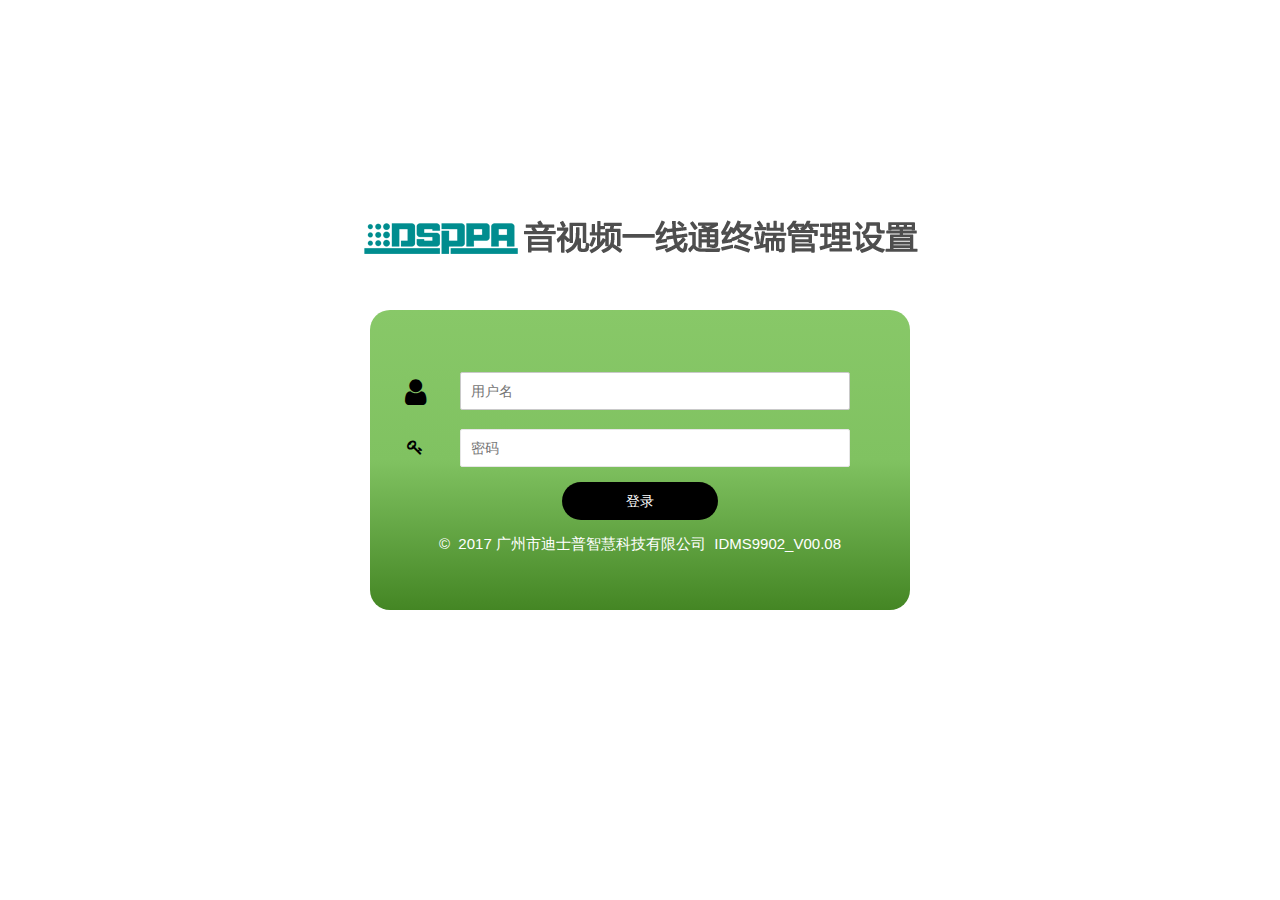
<file: index.html>
<!DOCTYPE html>
<html>
    <head>
        <meta charset="utf-8">
        <title>音视频一线通终端管理设置</title>
        <meta name="renderer" content="webkit">
        <meta http-equiv="X-UA-Compatible" content="IE=edge,chrome=1">
        <meta name="viewport" content="width=device-width, initial-scale=1, maximum-scale=1">
        <meta name="apple-mobile-web-app-status-bar-style" content="black">
        <meta name="apple-mobile-web-app-capable" content="yes">
        <meta name="format-detection" content="telephone=no">
        <link rel="stylesheet" type="text/css" href="font-awesome/css/font-awesome.css">
        <link rel="stylesheet" href="./layui/css/layui.css" media="all" />
        <link rel="stylesheet" href="./css/login.css" media="all" />
        <style type="text/css">
            label {
                text-align: center!important;
                width: 20px!important;
            }
            input {
                margin-left: -40px;
            }
        </style>
    </head>
    <body>
        <div class="background_mask"></div>
        <div class="login">
            <div class="top">
                <img src="images/login_logo.png" /> </div>
            <h1 id="className" style="height: 30px;"></h1>
            <form class="layui-form" style="margin-top:80px;">
                <div class="layui-form-item">
                    <label class="layui-form-label">
                        <i class="fa fa-user fa-lg" aria-hidden="true" style="font-size: 30px;"></i>
                    </label>
                    <div class="layui-input-block">
                        <input class="layui-input" name="user" id="user" placeholder="用户名" lay-verify="required" type="text" autocomplete="off"> </div>
                </div>
                <div class="layui-form-item">
                    <label class="layui-form-label">
                        <i class="fa fa-key fa-fw" aria-hidden="true" style="font-size: 16px;"></i>
                    </label>
                    <div class="layui-input-block">
                        <input class="layui-input" name="pwd" placeholder="密码" lay-verify="required" type="password" autocomplete="off"> </div>
                </div>
                <div class="layui-form-item">
                    <div class="layui-input-block">
                        <button class="layui-btn login_btn" id="demo1" lay-submit="" lay-filter="login">登录</button>
                    </div>
                </div>
                <div style="text-align:center; color:white;font-size: 15px;margin-top: 15px;">
                    <div>©&nbsp;&nbsp;2017&nbsp;广州市迪士普智慧科技有限公司&nbsp;&nbsp;IDMS9902_V00.08</div>
                </div>
            </form>
        </div>
        <script type="text/javascript" src="./js/login_protocal.js"></script>
        <script type="text/javascript" src="./js/base64.js"></script>
        <script type="text/javascript" src="./layui/layui.js"></script>
        <script type="text/javascript" src="./js/forbid_backspace.js"></script>
        <script type="text/javascript">
            document.onkeypress = forbidBackSpace;
            document.onkeydown = forbidBackSpace;

            function forbidBackSpace(e) {
                var ev = e || window.event;
                var obj = ev.target || ev.srcElement;
                console.log(obj)
                var t = obj.type || obj.getAttribute('type');
                var vReadOnly = obj.readOnly;
                var vDisabled = obj.disabled;
                vReadOnly = (vReadOnly == undefined) ? false : vReadOnly;
                vDisabled = (vDisabled == undefined) ? true : vDisabled;
                var flag1 = ev.keyCode == 8 && (t == "password" || t == "text" || t == "textarea") && (vReadOnly == true || vDisabled == true);
                var flag2 = ev.keyCode == 8 && t != "password" && t != "text" && t != "textarea";
                if(flag2 || flag1) return false;
            }
            layui.use(['element', 'layer', 'form'], function () {
                var layer = layui.layer,
                    form = layui.form,
                    $ = layui.jquery;
                try {
                    var base = new Base64();
                    var loginName = protocal_get("login_name", null);
                    $('#className').html(base.decode(loginName[0]));
                } catch(err) {}
                $('#user').focus();
                //监听提交
                form.on('submit(login)', function (data) {
                    setCookie("usernameone", data.field.user, "passone", data.field.pwd);
                    if((data.field.user == "dsppa" && data.field.pwd == "dsppa") || (data.field.user == "admin" && data.field.pwd == "admin")) {
                        location.href = './main.html';
                    } else {
                        layer.msg('用户名或密码输入信息有错误！', {
                            time: 2000,
                            icon: 2,
                            anim: 6,
                            skin: 'message'
                        });
                    }
                    return false;
                });
            });

            function setCookie(cnameone, cvaluenameone, cpassone, cvaluepassone) {
                document.cookie = cnameone + "=" + cvaluenameone;
                document.cookie = cpassone + "=" + cvaluepassone;
            }
        </script>
    </body>
</html>
</file>
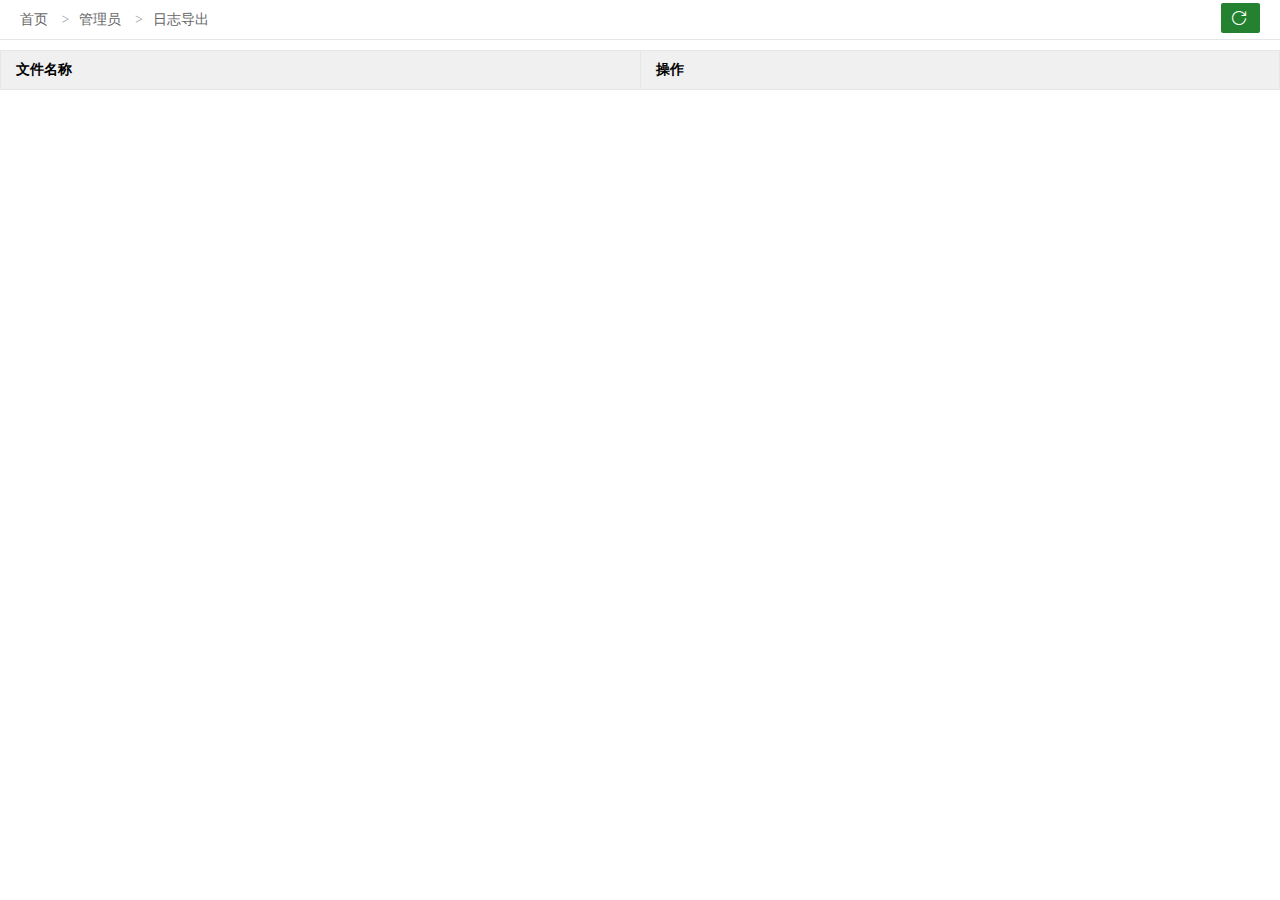
<file: log_export.html>
<!DOCTYPE html>
<html>
    <head>
        <meta charset="utf-8">
        <title>音视频一线通终端管理设置</title>
        <meta http-equiv="X-UA-Compatible" content="IE=EmulateIE10,chrome=1">
        <meta name="viewport" content="width=device-width, initial-scale=1.0">
        <link rel="stylesheet" href="./css/main.css"> 
    </head>
    <body>
        <div class="x-nav">
            <span class="layui-breadcrumb" lay-separator=">">
                <a>
                    <cite>首页</cite>
                </a>
                <a>
                    <cite>管理员</cite>
                </a>
                <a>
                    <cite>日志导出</cite>
                </a>
            </span>
            <a class="layui-btn layui-btn-sm" style="float: right;" onclick="freThisPaper()" href="javascript:void(0);" title="刷新">
                <i class="layui-icon layui-icon-refresh"></i>
            </a>
        </div>
        <div class="layui-form">
            <table class="layui-table">
                <thead>
                    <tr style="background-color:#F0F0F0">
                        <th style="width:50%">文件名称</th>
                        <th style="width:50%">操作</th>
                    </tr>
                </thead>
                <tbody id='tbody'> </tbody>
            </table>
        </div>
        <script type="text/javascript" src="./js/security.js"></script>
        <script type="text/javascript" src="./js/forbid_backspace.js"></script>
        <script type="text/javascript" src="./layui/layui.js"></script>
        <script type="text/javascript" src="./js/update.js"></script>
        <script type="text/javascript">
            layui.use(['element', 'jquery'], function () {
                var $ = layui.jquery;
                try {
                    result = protocal_get_one('log_file', null);
                    /*result = ['1.log', '2.log', '3.log', '4.log', '5.log', '6.log', '7.log'];*/
                    if(result.length < 1) {
                        return;
                    }
                    for(var i = 0; i < result.length - 1; i++) {
                        var trhtml = "<tr><td>" + result[i] + "</td><td style='text-align:center;'><a class='layui-btn' href='php/downFile.php?name=" + result[i] + "'>文件下载</a></td></tr>";
                        $('#tbody').append(trhtml);
                    }
                } catch(err) {
                    alert(err)
                }
            })
        </script>
    </body>
</html>
</file>
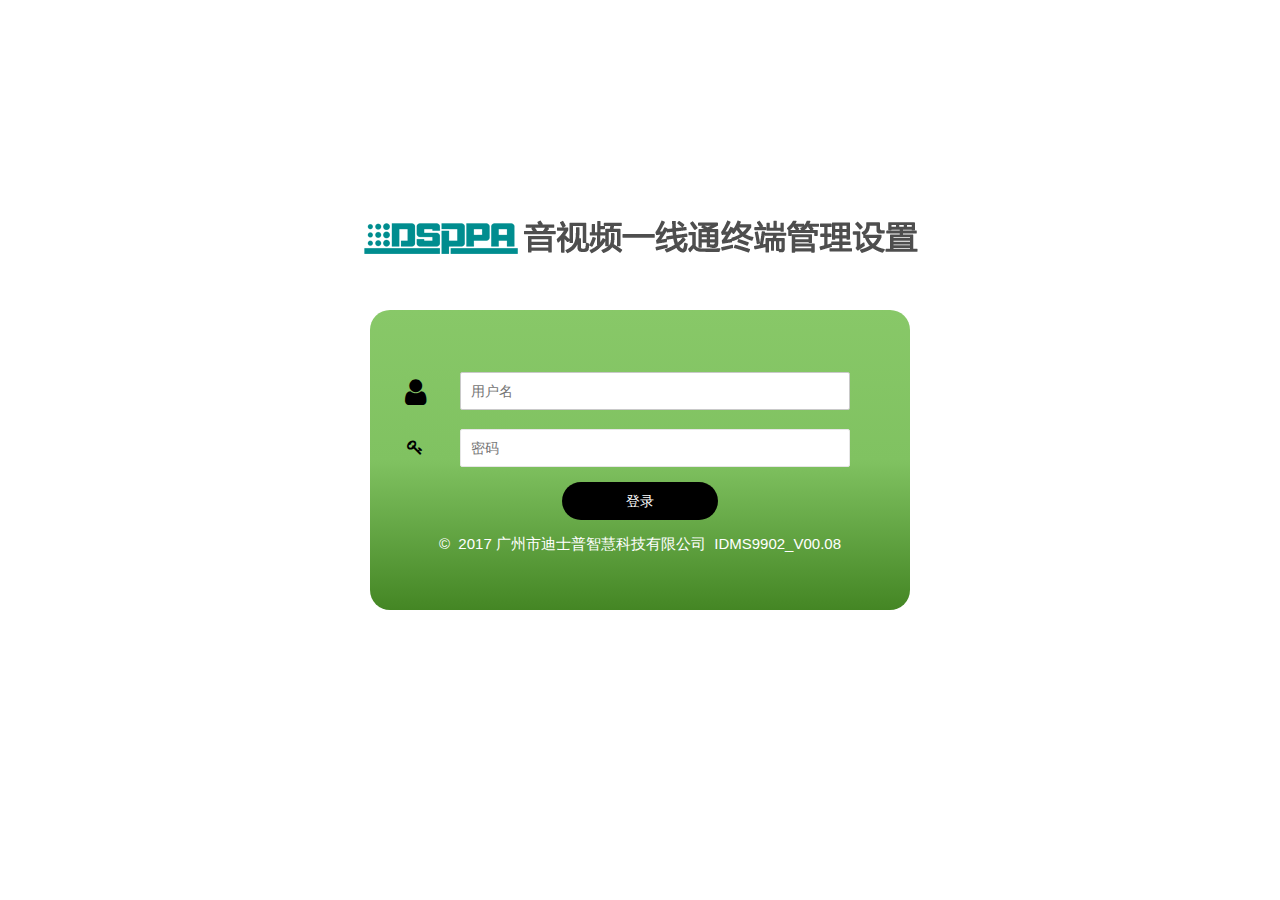
<file: main.html>
<!DOCTYPE html>
<html>
    <head>
        <meta charset="utf-8">
        <title>音视频一线通终端管理设置</title>
        <meta http-equiv="X-UA-Compatible" content="IE=EmulateIE10,chrome=1">
        <!-- Mobile Metas -->
        <meta name="viewport" content="width=device-width, initial-scale=1.0">
        <link rel="stylesheet" type="text/css" href="./css/main.css">
        <link rel="stylesheet" type="text/css" href="./font-awesome/css/font-awesome.css"> </head>
    <body>
        <div class="layui-layout layui-layout-admin">
            <div class="layui-header header header-demo" style="min-width: 900px;">
                <div class="layui-main">
                    <a style="display:inline-block;" class="logo" href="javascript:;">
                        <img src="images/mainlog.png" style="height: 40px;"> </a>
                    <div id='classNameMain' style='display:inline-block; color:#175B20; margin-left: 10%;font-size: 18px;font-weight:900;'> </div>
                    <ul style="float: right;margin-top: 20px;" lay-filter="">
                        <li class="layui-nav-item">
                            <div style="display:inline-block;color: black;">
                                <span id='user'></span>欢迎您&nbsp;!</div>
                            <div style="display:inline-block;color:#20852C" id="status">系统未连接</div>
                            <div id="exit" style="display:inline-block;color: black;margin-left:20px; cursor: pointer;" onmouseover="changeColor1()" onmouseleave="changeColor2()" onclick="exit()">退出</div>
                        </li>
                    </ul>
                </div>
            </div>
            <div class="layui-side layui-bg-black x-side">
                <div class="layui-side-scroll">
                    <ul class="layui-nav layui-nav-tree site-demo-nav" lay-filter="side">
                        <li class="layui-nav-item layui-nav-itemed">
                            <a class="javascript:;" href="javascript:;" id="one" onclick="href_web('terminationState')">
                                <i class="fa fa-square fa-lg fa-fw" aria-hidden="true"></i>
                                <cite>终端状态</cite>
                            </a>
                        </li>
                        <li class="layui-nav-item">
                            <a class="javascript:;" href="javascript:;" id="two" onclick="href_web('remoteCommunicationServer')">
                                <i class="fa fa-server fa-lg fa-fw" aria-hidden="true"></i>
                                <cite>远程通讯服务器</cite>
                            </a>
                        </li>
                        <li class="layui-nav-item">
                            <a class="javascript:;" href="javascript:;" id="three" onclick="href_web('nativeMachineConfiguration')">
                                <i class="fa fa-cog fa-lg fa-fw" aria-hidden="true"></i>
                                <cite>本机配置</cite>
                            </a>
                        </li>
                        <li class="layui-nav-item">
                            <a class="javascript:;" href="javascript:;" id="four" onclick="href_web('remoteUpgrade')">
                                <i class="fa fa-sticky-note fa-lg fa-fw" aria-hidden="true"></i>
                                <cite>系统升级</cite>
                            </a>
                        </li>
                        <li id="app" v-if="status === 'Y'" class="layui-nav-item">
                            <a class="javascript:;" href="javascript:;" id="five" onclick="href_web('log_export')">
                                <i class="fa fa-file fa-lg fa-fw" aria-hidden="true"></i>
                                <cite>日志导出</cite>
                            </a>
                        </li>
                    </ul>
                </div>
            </div>
            <div class="layui-tab layui-tab-card site-demo-title x-main" lay-filter="x-tab" lay-allowclose="true">
                <!--<div class="x-slide_left"></div>-->
                <div class="layui-tab-content site-demo site-demo-body">
                    <div class="layui-tab-item layui-show">
                        <iframe frameborder="0" name="main" src="terminationState.html" class="x-iframe" id="main-iframe"></iframe>
                    </div>
                </div>
            </div>
            <div class="layui-footer footer" style=" height:40px;line-height: 40px; border-top: 4px solid #9F9F9F;">
                <!-- 底部固定区域 -->版权所有©广州市迪士普智慧科技有限公司 </div>
        </div>
        <script type="text/javascript" src="./js/forbid_backspace.js"></script>
        <script type="text/javascript" src="./js/security.js"></script>
        <script type="text/javascript" src="./js/protocal.js"></script>
        <script type="text/javascript" src="./js/base64.js"></script>
        <script type="text/javascript" src="./layui/layui.js"></script>
        <script type="text/javascript" src="./js/vue.min.js"></script>
        <script type="text/javascript">
        	var userOne = getCookienameone("usernameone");
            if(userOne == 'dsppa') {
                var statusyn = 'Y';
            } else {
                var statusyn = 'N';
            }
            new Vue({
                el: '#app',
                data: {
                    status: statusyn
                }
            })
        </script>
        <script type="text/javascript">
            layui.use(['element', 'layer'], function () {
                var layer = layui.layer,
                    $ = layui.jquery;
                try {
                    document.getElementById('user').innerHTML = userOne;
                    var base = new Base64();
                    var result = protocal_get('main', null);
                    if(result.length < 2) {
                        //throw "servernet result count failure";
                    } else {
                        if(result[0] == '1') {
                            document.getElementById('status').innerHTML = '系统已连接';
                        } else {
                            document.getElementById('status').innerHTML = '系统未连接';
                        }
                        var resultClassName = base.decode(result[1]);
                        document.getElementById('classNameMain').innerHTML = resultClassName;
                    }
                } catch(err) {
                    alert(err)
                }
                $('.layui-nav-item').click(function (event) {
                    $(this).siblings().removeClass('layui-nav-itemed');
                });
                $('.layui-tab-title li').eq(0).find('i').remove();
                height = $('.layui-layout-admin .site-demo').height();
                $('.layui-layout-admin .site-demo').height(height - 100);
                $(window).resize(function () {
                    var winheight = $(window).height();
                    var header = $('.header').height();
                    var footer = $('.footer').height();
                    $('.site-demo-body').height(winheight - header - footer - 5);
                })
            });
        </script>
        <script type="text/javascript">
            //When the page is loaded, the function is executed      
            function exit() {
                location.href = './index.html';
                setCookie("usernameone", "", "passone", "");
            }

            function changeColor1() {
                document.getElementById('exit').style.color = '#008D8F';
            }

            function jumpmain() {
                location.href = './index.html';
            }

            function changeColor2() {
                document.getElementById('exit').style.color = 'black';
            }

            function href_web(parse) {
                switch(parse) {
                    case 'terminationState':
                        document.getElementById('main-iframe').src = 'terminationState.html';
                        break;
                    case 'remoteCommunicationServer':
                        document.getElementById('main-iframe').src = 'remoteCommunicationServer.html';
                        break;
                    case 'nativeMachineConfiguration':
                        document.getElementById('main-iframe').src = 'nativeMachineConfiguration.html';
                        break;
                    case 'remoteUpgrade':
                        document.getElementById('main-iframe').src = 'remoteUpgrade.html';
                        break;
                    case 'log_export':
                   		document.getElementById('main-iframe').src = 'log_export.html';
                        break;    
                }
            }
        </script>
    </body>
</html>
</file>
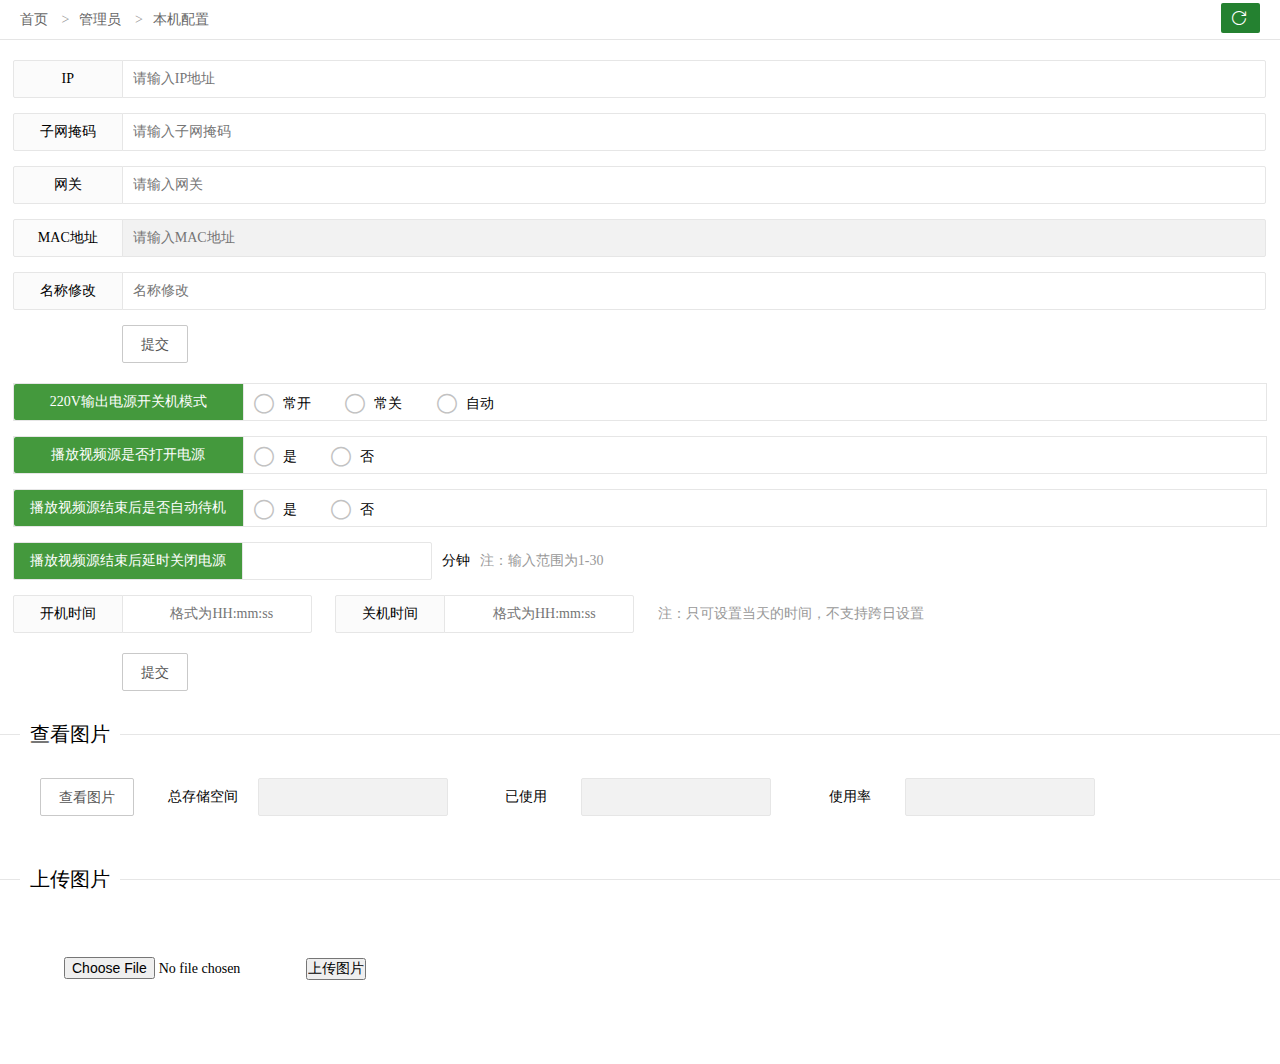
<file: nativeMachineConfiguration.html>
<!DOCTYPE html>
<html>
    <head>
        <meta charset="utf-8">
        <title>音视频一线通终端管理设置</title>
        <meta http-equiv="X-UA-Compatible" content="IE=EmulateIE10,chrome=1">
        <!-- Mobile Metas -->
        <meta name="viewport" content="width=device-width, initial-scale=1.0">
        <link rel="stylesheet" type="text/css" href="css/main.css">
        <link rel="stylesheet" type="text/css" href="./css/nativeMachineConfiguration.css"> </head>
    <body>
        <div class="x-nav">
            <span class="layui-breadcrumb" lay-separator=">">
                <a>
                    <cite>首页</cite>
                </a>
                <a>
                    <cite>管理员</cite>
                </a>
                <a>
                    <cite>本机配置</cite>
                </a>
            </span>
            <a class="layui-btn layui-btn-sm" style="float: right;" onclick="freThisPaper()" href="javascript:void(0);" title="刷新">
                <i class="layui-icon layui-icon-refresh"></i>
            </a>
        </div>
        <form class="layui-form layui-form-pane" style="margin-top:20px;">
            <div class="layui-form-item">
                <label class="layui-form-label">IP</label>
                <div class="layui-input-block">
                    <input type="text" id="b_ip" name="ip" lay-verify="required|ip" autocomplete="on" placeholder="请输入IP地址" class="layui-input"> </div>
            </div>
            <div class="layui-form-item">
                <label class="layui-form-label">子网掩码</label>
                <div class="layui-input-block">
                    <input type="text" id="b_subnet" name="subNet" lay-verify="required|subNet" autocomplete="on" placeholder="请输入子网掩码" class="layui-input"> </div>
            </div>
            <div class="layui-form-item">
                <label class="layui-form-label">网关</label>
                <div class="layui-input-block">
                    <input type="text" id="gateWay" name="gateWay" lay-verify="required|gateWay" autocomplete="on" placeholder="请输入网关" class="layui-input"> </div>
            </div>
            <div class="layui-form-item">
                <label class="layui-form-label">MAC地址</label>
                <div class="layui-input-block">
                    <input type="text" id="b_MAC" name="mac" autocomplete="on" placeholder="请输入MAC地址" class="layui-input" disabled="disabled"> </div>
            </div>
            <div class="layui-form-item">
                <label class="layui-form-label">名称修改</label>
                <div class="layui-input-block">
                    <input type="text" id="b_name" name="name" lay-verify="required|name" autocomplete="on" placeholder="名称修改" class="layui-input"> </div>
            </div>
            <div class="layui-form-item">
                <div class="layui-input-block">
                    <button class="layui-btn layui-btn-primary" lay-submit="" lay-filter="demo1">提交</button>
                </div>
            </div>
        </form>
        <form class="layui-form layui-form-pane" style="margin-top:20px;">
            <div class="layui-form-item" pane=" ">
                <label class="layui-form-label label-one lable-auto">220V输出电源开关机模式 </label>
                <div class="layui-input-block layui-input-block-first">
                    <input type="radio" id='normalOpen' name="power" value="0" title="常开" lay-filter='radio1' />
                    <input type="radio" id='normalClose' name="power" value="1" title="常关" lay-filter='radio1' />
                    <input type="radio" id='auto' name="power" value="2" title="自动" lay-filter='radio1' /> </div>
            </div>
            <div class="layui-form-item" pane=" ">
                <label class="layui-form-label label-one lable-auto">播放视频源是否打开电源 </label>
                <div class="layui-input-block layui-input-block-first">
                    <input type="radio" id='startOne' name="statusTwo" value="on" title="是" lay-filter='radio2' />
                    <input type="radio" id='stopOne' name="statusTwo" value="off" title="否" lay-filter='radio2' /> </div>
            </div>
            <div class="layui-form-item" pane=" ">
                <label class="layui-form-label label-one lable-auto">播放视频源结束后是否自动待机 </label>
                <div class="layui-input-block layui-input-block-first">
                    <input type="radio" id='startTwo' name="statusFour" value="on" title="是" lay-filter='radio' />
                    <input type="radio" id='stopTwo' name="statusFour" value="off" title="否" lay-filter='radio' /> </div>
            </div>
            <div class="layui-form-item">
                <label class="layui-form-label label-one lable-auto">播放视频源结束后延时关闭电源 </label>
                <div class="layui-input-inline">
                    <input type="text" onkeyup="checkTimeOne('timeOne')" lay-verify="required|timeOne" name="timeOne" id='timeOne' class="layui-input text-align"> </div>
                <div class="layui-form-mid">分钟</div>
                <div class="layui-form-mid layui-word-aux">注：输入范围为1-30</div>
            </div>
            <div class="layui-form-item">
                <div class="layui-inline">
                    <label class="layui-form-label">开机时间 </label>
                    <div class="layui-input-inline">
                        <input type="text" name="timeTwo" id="timeTwo" placeholder="格式为HH:mm:ss" class="layui-input text-align"> </div>
                </div>
                <div class="layui-inline">
                    <label class="layui-form-label">关机时间 </label>
                    <div class="layui-input-inline">
                        <input type="text" name="timeThree" id="timeThree" placeholder="格式为HH:mm:ss" class="layui-input text-align"> </div>
                </div>
                <div class="layui-inline">
                    <div class="layui-form-mid layui-word-aux">注：只可设置当天的时间，不支持跨日设置</div>
                </div>
            </div>
            <div class="layui-form-item">
                <div class="layui-input-block">
                    <button class="layui-btn  layui-btn-primary" lay-submit="" lay-filter="demo2">提交</button>
                </div>
            </div>
        </form>
        <fieldset class="layui-elem-field layui-field-title" style="margin-top: 30px;">
            <legend>查看图片</legend>
            <div class="layui-form" style="margin-top: 30px;">
                <div class="layui-form-item" style="padding-left: 40px;">
                    <div class="layui-inline">
                        <button class="layui-btn layui-btn-primary" id="view_image">查看图片</button>
                    </div>
                    <div class="layui-inline">
                        <label class="layui-form-label">总存储空间</label>
                        <div class="layui-input-inline">
                            <input type="text" name="totalStorageSpace" id="totalStorageSpace" class="layui-input text-align"> </div>
                    </div>
                    <div class="layui-inline">
                        <label class="layui-form-label">已使用</label>
                        <div class="layui-input-inline">
                            <input type="text" name="haveBeenUsed" id="haveBeenUsed" class="layui-input text-align"> </div>
                    </div>
                    <div class="layui-inline">
                        <label class="layui-form-label">使用率</label>
                        <div class="layui-input-inline">
                            <input type="text" name="usageRates" id="usageRates" class="layui-input text-align"> </div>
                    </div>
                </div>
            </div>
            <div id='imgs' name='test'> </div>
        </fieldset>
        <fieldset class="layui-elem-field layui-field-title" style="margin-top: 30px;">
            <legend>上传图片</legend>
            <div style="margin-top:5%;margin-left:5%;margin-bottom: 5%;">
                <input type="file" id="file1" value="选择图片" />
                <input type="button" id="upload" value="上传图片" />
                <span style="display:none;color:red;" id="imgWait">上传图片中...</span>
            </div>
        </fieldset>
        <script type="text/javascript" src="./js/forbid_backspace.js"></script>
        <script type="text/javascript" src="./js/protocal.js"></script>
        <script type="text/javascript" src="./js/security.js"></script>
        <script type="text/javascript" src="./js/jquery-3.2.1.js"></script>
        <script type="text/javascript" src="./js/update.js"></script>
        <script type="text/javascript" src="./layui/layui.js"></script>
        <script type="text/javascript" src="./js/base64.js"></script>
        <script type="text/javascript">
            layui.use(['element', 'layer', 'form', 'laydate'], function () {
                var layer = layui.layer,
                    form = layui.form,
                    laydate = layui.laydate,
                    $ = layui.jquery;
                $("#totalStorageSpace,#haveBeenUsed,#usageRates").attr('disabled', 'disabled');
                /*界面初始值开始*/
                try {
                    var resultone = protocal_get_one("pic_work", null);
                    var resulttwo = protocal_get("localnet", null);
                    /*var resultone = ['100', '1', '1%']
                    var resulttwo = ['172.16.10.125', '255.255.255.0', '172.16.10.12', '15', '56', '2', 'off', '12', 'off', '12', '12', '12', '12', '12', '12', ];
*/
                    if(resultone.length < 3) {} else {
                        $('#totalStorageSpace').val(resultone[0] + 'KB');
                        $('#haveBeenUsed').val(resultone[1] + 'KB');
                        $('#usageRates').val(resultone[2]);
                    }
                    if(resulttwo.length < 11) {} else {
                        var base = new Base64();
                        var name = base.decode(resulttwo[4]);
                        var resultArraytwo = resulttwo[9] + ':' + resulttwo[10] + ':' + resulttwo[11],
                            resultArraythree = resulttwo[12] + ':' + resulttwo[13] + ':' + resulttwo[14];
                        $('#b_ip').val(resulttwo[0]);
                        $('#b_subnet').val(resulttwo[1]);
                        $('#gateWay').val(resulttwo[2]);
                        $('#b_MAC').val(resulttwo[3]);
                        $('#b_name').val(name);
                        $('#timeOne').val(resulttwo[7]);
                        laydate.render({
                            elem: '#timeThree',
                            type: 'time',
                            format: 'HH:mm:ss',
                            value: resultArraytwo,
                            trigger: 'click'
                        });
                        laydate.render({
                            elem: '#timeTwo',
                            type: 'time',
                            format: 'HH:mm:ss',
                            value: resultArraythree,
                            trigger: 'click'
                        });
                        if(resulttwo[5] == '0') {
                            $('#normalOpen').prop('checked', ' ');
                            $('#startOne').attr('disabled', '');
                            $('#stopOne').attr('disabled', '');
                            $('#startTwo').attr('disabled', '');
                            $('#stopTwo').attr('disabled', '');
                            $('#timeOne').attr('disabled', 'disabled');
                        } else if(resulttwo[5] == '1') {
                            $('#normalClose').prop('checked', ' ');
                            $('#startOne').attr('disabled', '');
                            $('#stopOne').attr('disabled', '');
                            $('#startTwo').attr('disabled', '');
                            $('#stopTwo').attr('disabled', '');
                            $('#timeOne').attr('disabled', 'disabled');
                        } else {
                            $('#auto').prop('checked', ' ');
                            $('#startOne').removeAttr('disabled', '');
                            $('#stopOne').removeAttr('disabled', '');
                            $('#startTwo').removeAttr('disabled', '');
                            $('#stopTwo').removeAttr('disabled', '');
                            $('#timeOne').removeAttr('disabled', 'disabled');
                        }
                        if(resulttwo[6] == 'on') {
                            $('#startOne').prop('checked', ' ');
                            if(resulttwo[8] == 'on') {
                                $('#startTwo').prop('checked', ' ');
                                if(resulttwo[5] != '2') {
                                    $('#timeOne').attr('disabled', 'disabled');
                                } else {
                                    $('#timeOne').removeAttr('disabled');
                                }
                            } else {
                                $('#stopTwo').prop('checked', ' ');
                                $('#timeOne').attr('disabled', 'disabled');
                            }
                        } else {
                            $('#stopOne').prop('checked', ' ');
                            $('#startTwo').attr('disabled', 'disabled');
                            $('#stopTwo').attr('disabled', 'disabled');
                            $('#timeOne').attr('disabled', 'disabled');
                            if(resulttwo[8] == 'on') {
                                $('#startTwo').prop('checked', ' ');
                            } else {
                                $('#stopTwo').prop('checked', ' ');
                            }
                        }
                        form.render();
                    }
                } catch(err) {}
                /*界面初始值结束*/
                /*radio监听事件开始*/
                form.on('radio(radio)', function (data) {
                    if(data.value == 'on') {
                        $('#timeOne').removeAttr('disabled');
                    } else {
                        $('#timeOne').attr('disabled', 'disabled');
                    }
                });
                /*常开、常关、自动开始*/
                form.on('radio(radio1)', function (data) {
                    if(data.value == 0) {
                        $('#startOne').attr('disabled', '');
                        $('#stopOne').attr('disabled', '');
                        $('#startTwo').attr('disabled', '');
                        $('#stopTwo').attr('disabled', '');
                        $('#timeOne').attr('disabled', 'disabled');
                    } else if(data.value == 1) {
                        $('#startOne').attr('disabled', '');
                        $('#stopOne').attr('disabled', '');
                        $('#startTwo').attr('disabled', '');
                        $('#stopTwo').attr('disabled', '');
                        $('#timeOne').attr('disabled', 'disabled');
                    } else {
                        $('#startOne').removeAttr('disabled');
                        $('#stopOne').removeAttr('disabled');
                        if($('#stopOne').prop('checked')) {
                            $('#startTwo').attr('disabled', '');
                            $('#stopTwo').attr('disabled', '');
                            $('#timeOne').attr('disabled', 'disabled');
                        } else {
                            $('#startTwo').removeAttr('disabled');
                            $('#stopTwo').removeAttr('disabled');
                            $('#timeOne').removeAttr('disabled');
                        }
                    }
                    form.render();
                })
                /*常开、常关、自动结束*/
                form.on('radio(radio2)', function (data) {
                    if(data.value == 'on') {
                        $('#timeOne').removeAttr('disabled');
                        $('#startTwo').removeAttr('disabled');
                        $('#stopTwo').removeAttr('disabled');
                        if($('#startTwo').prop('checked') == false) {
                            $('#timeOne').attr('disabled', 'disabled');
                        } else {
                            $('#timeOne').removeAttr('disabled');
                        }
                    } else {
                        $('#startTwo').attr('disabled', '');
                        $('#stopTwo').attr('disabled', '');
                        $('#timeOne').attr('disabled', 'disabled');
                    }
                    form.render();
                });
                /*radio监听事件结束*/
                /*第一个提交按钮 开始*/
                form.verify({
                    ip: function (value) {
                        var reg = /^(\d|[1-9]\d|1\d{2}|2[0-4]\d|25[0-5])\.(\d|[1-9]\d|1\d{2}|2[0-4]\d|25[0-5])\.(\d|[1-9]\d|1\d{2}|2[0-4]\d|25[0-5])\.(\d|[1-9]\d|1\d{2}|2[0-4]\d|25[0-5])$/;
                        if(!reg.test(value)) {
                            return 'IP格式错误！';
                        }
                    },
                    port: function (value) {
                        var regPort = /^(700[1-9]|70[1-9]\d|7100)$/;
                        if(!regPort.test(value)) {
                            return '端口范围错误！';
                        }
                    },
                    subNet: function (value) {
                        var regsubnet = /^(254|252|248|240|224|192|128)\.0\.0\.0|255\.(254|252|248|240|224|192|128|0)\.0\.0|255\.255\.(254|252|248|240|224|192|128|0)\.0|255\.255\.255\.(254|252|248|240|224|192|128|0)$/;
                        if(!regsubnet.test(value)) {
                            return '子网掩码输入错误！';
                        }
                    },
                    gateWay: function (value) {
                        var regGateway = /^(\d|[1-9]\d|1\d{2}|2[0-4]\d|25[0-5])\.(\d|[1-9]\d|1\d{2}|2[0-4]\d|25[0-5])\.(\d|[1-9]\d|1\d{2}|2[0-4]\d|25[0-5])\.(\d|[1-9]\d|1\d{2}|2[0-4]\d|25[0-5])$/;
                        if(!regGateway.test(value)) {
                            return '网关输入错误！';
                        }
                    },
                    timeOne: function (value) {
                        var regTwotime = /(^[1-2][0-9]$)|(^30$)|(^[1-9]$)/;
                        if(!regTwotime.test(value)) {
                            return '输入有误！';
                        }
                    }
                });
                form.on('submit(demo1)', function (data) {
                    var resultIp = data.field.ip.split(".");
                    var resultSubnet = data.field.subNet.split(".");
                    var regGateWayAll = data.field.gateWay.split(".");
                    var andResultOne = resultIp[0] & resultSubnet[0],
                        andResultTwo = resultIp[1] & resultSubnet[1],
                        andResultThree = resultIp[2] & resultSubnet[2],
                        andResultFour = resultIp[3] & resultSubnet[3];
                    var andResultFive = resultSubnet[0] & regGateWayAll[0],
                        andResultSix = resultSubnet[1] & regGateWayAll[1],
                        andResultSeven = resultSubnet[2] & regGateWayAll[2],
                        andResultEight = resultSubnet[3] & regGateWayAll[3];
                    var result_5 = nameFormat(data.field.name);
                    var resultFiveArray = stringToBytes(result_5);
                    if(resultFiveArray.length <= '32') {
                        if(andResultOne == andResultFive && andResultTwo == andResultSix && andResultThree == andResultSeven && andResultFour == andResultEight) {
                            var base = new Base64();
                            var result_51 = base.encode(result_5);
                            var result = data.field.ip + '&' + data.field.subNet + '&' + data.field.gateWay + '&' + data.field.mac + '&' + result_51;
                            try {
                                //var resultarray = ['ok','ok','ok'];
                                var resultarray = protocal_set('localnet', result);
                                if(resultarray.length == 2) {
                                    if(resultarray[0] == 'ok' && resultarray[1] == 'ok') layer.msg('提交成功！', {
                                        time: 3000,
                                        icon: 1,
                                        anim: 0,
                                        skin: 'message',
                                        shade: [0.5, '#393D49']
                                    });
                                    // return false
                                } else if(resultarray.length == 3) {
                                    if(resultarray[0] == 'ok' && resultarray[1] == 'ok' && resultarray[2] == 'ok') top.layer.open({
                                        title: false,
                                        icon: 6,
                                        time: 250000,
                                        content: '正在重启系统...',
                                        btn: false,
                                        skin: "layui-layer-molv",
                                        closeBtn: 0,
                                    })
                                    setCookie("usernameone", "", "passone", "");
                                    setTimeout(function () {
                                        window.parent.open("http://" + $("#b_ip").val(), '_self');
                                    }, 25000);
                                } else {
                                    layer.msg('提交失败！', {
                                        time: 3000,
                                        icon: 2,
                                        anim: 0,
                                        skin: 'message',
                                        shade: [0.5, '#393D49']
                                    });
                                }
                            } catch(err) {}
                        } else {
                            layer.msg('IP或者网关的设置存在错误，提交失败！', {
                                time: 3000,
                                icon: 2,
                                anim: 0,
                                skin: 'message',
                                shade: [0.5, '#393D49']
                            });
                        }
                    } else {
                        layer.msg('名称修改的内容超过了9个字，提交失败！', {
                            time: 3000,
                            icon: 2,
                            anim: 0,
                            skin: 'message',
                            shade: [0.5, '#393D49']
                        });
                    }
                    return false;
                });
                /*第一个提交按钮 结束*/
                /*第二个提交按钮 开始*/
                form.on('submit(demo2)', function (data) {
                    try {
                        var parseFivearray, parseSixarray, fivearrayminussixarrayone, fivearrayminussixarraytwo, fivearrayminussixarraythree;
                        parseFivearray = data.field.timeTwo.split(':'),
                            parseSixarray = data.field.timeThree.split(':'),
                            fivearrayminussixarrayone = parseFivearray[0] - parseSixarray[0],
                            fivearrayminussixarraytwo = parseFivearray[1] - parseSixarray[1],
                            fivearrayminussixarraythree = parseFivearray[2] - parseSixarray[2];
                        var result = data.field.power + '&' + data.field.statusTwo + '&' + data.field.statusFour + '&' + data.field.timeOne + '&' + parseSixarray[0] + '&' + parseSixarray[1] + '&' + parseSixarray[2] + '&' + parseFivearray[0] + '&' + parseFivearray[1] + '&' + parseFivearray[2];
                        if(fivearrayminussixarrayone > 0) {
                            var resultAll = protocal_set('localnet_work', result);
                            if(resultAll.length < 1) {
                                throw " result count failure";
                            } else {
                                if(resultAll[0] == 'ok') {
                                    layer.msg('提交成功！', {
                                        time: 3000,
                                        icon: 1,
                                        anim: 0,
                                        skin: 'message',
                                        shade: [0.5, '#393D49']
                                    })
                                } else {
                                    layer.msg('提交失败！', {
                                        time: 3000,
                                        icon: 2,
                                        anim: 0,
                                        skin: 'message',
                                        shade: [0.5, '#393D49']
                                    })
                                }
                            }
                        } else if(fivearrayminussixarrayone == 0 && fivearrayminussixarraytwo > 1) {
                            var resultAll = protocal_set('localnet_work', result);
                            if(resultAll.length < 1) {
                                throw " result count failure";
                            } else {
                                if(resultAll[0] == 'ok') {
                                    layer.msg('提交成功！', {
                                        time: 3000,
                                        icon: 1,
                                        anim: 0,
                                        skin: 'message',
                                        shade: [0.5, '#393D49']
                                    })
                                } else {
                                    layer.msg('提交失败！', {
                                        time: 3000,
                                        icon: 2,
                                        anim: 0,
                                        skin: 'message',
                                        shade: [0.5, '#393D49']
                                    })
                                }
                            }
                        } else if(fivearrayminussixarrayone == 0 && fivearrayminussixarraytwo == 1 && fivearrayminussixarraythree >= 0) {
                            var resultAll = protocal_set('localnet_work', result);
                            if(resultAll.length < 1) {
                                throw " result count failure";
                            } else {
                                if(resultAll[0] == 'ok') {
                                    layer.msg('提交成功！', {
                                        time: 3000,
                                        icon: 1,
                                        anim: 0,
                                        skin: 'message',
                                        shade: [0.5, '#393D49']
                                    })
                                } else {
                                    layer.msg('提交失败！', {
                                        time: 3000,
                                        icon: 2,
                                        anim: 0,
                                        skin: 'message',
                                        shade: [0.5, '#393D49']
                                    })
                                }
                            }
                        } else {
                            layer.msg('时间范围输入错误！', {
                                time: 3000,
                                icon: 2,
                                anim: 0,
                                skin: 'message',
                                shade: [0.5, '#393D49']
                            })
                        }
                    } catch(err) {
                        alert(err);
                    }
                    return false;
                })
                /*第二个提交按钮 结束*/
                /*查看图片开始*/
                $("#view_image").off('click').on('click', function () {
                    if($('#imgs').attr('name') == 'test') {
                        var result = protocal_get_one('test', null);
                        /*var result = ['172.16.10.247','2 3 4.jpg','5 3.bmp','DEC_NOVIDEO_1080P.bmp',' '];*/
                        try {
                            if(result.length > 1) {
                                for(var i = 1; i <= result.length - 2; i++) {
                                    var testone = "http://" + result[0] + "/ImgFile/config/" + result[i];
                                    /*var testone = "http://" + result[0] + "/ImgFile/config/" + result[i];*/
                                    var imgHtml = "<div id='img'><div id='imgContainer'><img src='" + testone + "' name='chenshanqiang'></div><div id='buttonArray'><button class='layui-btn layui-btn-primary' id='delete'>" + "<i class='layui-icon layui-icon-delete'></i>删除</button><button class='layui-btn' id='choose'>" + "<i class='layui-icon layui-icon-ok'></i>选用</button><input name='chosen' type='text' " + "style='text-align: center;' class='layui-input' disabled></div></div>";
                                    $("#imgs").append(imgHtml);
                                }
                            } else {}
                            $('#imgs').attr('name', 'testOne');
                            $('#view_image').html('关闭图片');
                            var resultChooseStatus = protocal_get('picture', null);
                            $("img").parent().next().children('input').val('未使用');
                            $("img[src='http://" + result[0] + "/ImgFile/config/" + resultChooseStatus[0] + "']").parent().next().children('input').val('正在使用中');
                            $("img[src='http://" + result[0] + "/ImgFile/config/" + resultChooseStatus[0] + "']").parent().next().children('input').css('color', 'red');
                        } catch(err) {}
                    } else {
                        $('#imgs #img').remove();
                        $('#imgs').attr('name', 'test');
                        $('#view_image').html('查看图片');
                    }
                })
                /*查看图片结束*/
                /*图片删除*/
                $(document).on('click', '#delete', function (event) {
                    try {
                        var imgsrc, imgsrcyuv, imgsrcArray, result;
                        imgsrc = $(this).parent().prev().children().attr('src');
                        imgsrcyuv = imgsrc.split('/');
                        if(imgsrcyuv[5] != 'DEC_NOVIDEO_1080P.bmp') {
                            imgsrcArray = imgsrc.split('/');
                            var base = new Base64();
                            var imgsrcArrayfive = base.encode(imgsrcArray[5]);
                            result = protocal_set('del_pic', imgsrcArrayfive);
                            if(result[0] == 'ok') {
                                $('#imgs #img').remove();
                                $('#imgs').attr('name', 'test');
                                $('#view_image').html('查看图片');
                                var resulpicwork = protocal_get_one("pic_work", null);
                                if(resulpicwork.length < 3) {} else {
                                    $('#totalStorageSpace').val(resulpicwork[0] + 'KB');
                                    $('#haveBeenUsed').val(resulpicwork[1] + 'KB');
                                    $('#usageRates').val(resulpicwork[2]);
                                }
                                layer.msg('此图片删除成功！', {
                                    time: 3000,
                                    icon: 1,
                                    anim: 0,
                                    skin: 'message',
                                    shade: [0.5, '#393D49']
                                });
                            } else {
                                layer.msg('删除失败！', {
                                    time: 3000,
                                    icon: 2,
                                    anim: 0,
                                    skin: 'message',
                                    shade: [0.5, '#393D49']
                                });
                            }
                        } else {
                            layer.msg('此图片无法删除！', {
                                time: 3000,
                                icon: 5,
                                anim: 0,
                                skin: 'message',
                                shade: [0.5, '#393D49']
                            });
                        }
                    } catch(err) {}
                })
                /*图片选定开始*/
                $(document).on('click', '#choose', function (event) {
                    try {
                        var imgsrc, imgsrcArray, result;
                        imgsrc = $(this).parent().prev().children().attr('src');
                        imgsrcArray = imgsrc.split('/');
                        var base = new Base64();
                        var imgsrcArrayfive = base.encode(imgsrcArray[5]);
                        result = protocal_set('picture', imgsrcArrayfive);
                        if(result[0] == 'ok') {
                            $("img").parent().next().children('input').val('未使用');
                            $("img").parent().next().children('input').css('color', '#3F3F3F');
                            var resultChooseStatus = protocal_get('picture', null);
                            var resultTwo = protocal_get_one('test', null);
                            $("img[src='http://" + resultTwo[0] + "/ImgFile/config/" + resultChooseStatus[0] + "']").parent().next().children('input').val('正在使用中');
                            $("img[src='http://" + resultTwo[0] + "/ImgFile/config/" + resultChooseStatus[0] + "']").parent().next().children('input').css('color', 'red');
                        } else {
                            layer.msg('选用失败！', {
                                time: 3000,
                                icon: 2,
                                anim: 0,
                                skin: 'message',
                                shade: [0.5, '#393D49']
                            });
                        }
                    } catch(err) {}
                })
                /*图片选定结束*/
                /*图片上传开始*/
                $("#upload").on("click", function () {
                    var localImages = document.getElementById("file1");
                    if(localImages.files[0]) {
                        var imgformatone = localImages.files[0].name.indexOf(".");
                        var imgformat = localImages.files[0].name.substring(imgformatone);
                        if(imgformat != ".bmp") {
                            layer.msg('只能上传bmp格式的图片！', { icon: 5 });
                        } else {
                            var result = protocal_get_one('test', null);
                            /*var result = ['12', 'timg (14).bmp'];*/
                            for(var i = 1; i <= result.length - 1; i++) {
                                if(result[i] != localImages.files[0].name) {
                                    break;
                                } else {
                                    layer.msg('已经存在以此命名的图片,请修改图片名称！', {
                                        time: 3000,
                                        icon: 7,
                                        anim: 0,
                                        skin: 'message',
                                        shade: [0.5, '#393D49']
                                    });
                                    return false;
                                }
                            }
                            var f = localImages.files[0];
                            var reader = new FileReader();
                            reader.onload = function (e) {
                                var data = e.target.result;
                                //加载图片获取图片真实宽度和高度  
                                var image = new Image();
                                image.onload = function () {
                                    if(image.width != 1920 && image.height != 1080) {
                                        layer.msg('图片尺寸有误！', { icon: 5 });
                                        return false;
                                    }
                                    var storageSpace = $('#totalStorageSpace').val(),
                                        beenUsed = $('#haveBeenUsed').val();
                                    var storageSpaceresult = storageSpace.substr(0, storageSpace.length - 2),
                                        beenUsedresult = beenUsed.substr(0, beenUsed.length - 2);
                                    var freeSpace = storageSpaceresult - beenUsedresult;
                                    if(freeSpace * 1024 >= f.size) {
                                        var indexone = top.layer.open({
                                            title: false,
                                            icon: 16,
                                            content: '上传中...',
                                            btn: 0,
                                            closeBtn: 0
                                        })
                                        var formData = new FormData();
                                        formData.append("myfile", document.getElementById("file1").files[0]);
                                        $.ajax({
                                            url: "cgi-bin/WebCGIImage.cgi",
                                            type: "POST",
                                            data: formData,
                                            contentType: false,
                                            processData: false,
                                            success: function () {
                                                var resulpicwork = protocal_get_one("pic_work", null);
                                                if(resulpicwork.length < 3) {} else {
                                                    $('#totalStorageSpace').val(resulpicwork[0] + 'KB');
                                                    $('#haveBeenUsed').val(resulpicwork[1] + 'KB');
                                                    $('#usageRates').val(resulpicwork[2]);
                                                }
                                                top.layer.msg('上传成功', {
                                                    icon: 6,
                                                    shade: [0.4, '#393D49']
                                                }, function () {
                                                    $('#imgs #img').remove();
                                                    $('#imgs').attr('name', 'test');
                                                    $('#view_image').html('查看图片');
                                                });
                                            },
                                            error: function () {
                                                top.layer.msg('请求失败！', {
                                                    icon: 5,
                                                    shade: [0.4, '#393D49']
                                                });
                                            }
                                        });
                                    } else {
                                        top.layer.msg('剩余空间不足！', {
                                            icon: 2,
                                            shade: [0.4, '#393D49']
                                        });
                                    }
                                };
                                image.src = data;
                            };
                            reader.readAsDataURL(f);
                        }
                    } else {
                        var indexone = top.layer.open({
                            title: false,
                            icon: 5,
                            time: 2000,
                            content: '没有选择图片,无法上传！',
                            btn: 0,
                            closeBtn: 0
                        })
                    }
                })
            })

            function nameFormat(value) {
                if(!/^[\u4e00-\u9fa5\-a-z0-9()（）]+$/ig.test(value)) {
                    var valueArr = value.split("");
                    var newValue = "";
                    for(var i = 0; i < valueArr.length; i++) {
                        if(!/^[\u4e00-\u9fa5\-a-z0-9()（）]+$/ig.test(valueArr[i])) {
                            valueArr[i] = "_";
                            newValue += valueArr[i];
                        } else {
                            newValue += valueArr[i];
                        }
                    }
                    return newValue;
                } else {
                    var newValue = value;
                    return newValue;
                }
            }
            /*图片上传结束*/
            /*@description:将string转为UTF-8格式signed char字节数组 */
            function stringToBytes(str) {
                var bytes = new Array();
                for(var i = 0; i < str.length; i++) {
                    var c = str.charCodeAt(i);
                    var s = parseInt(c).toString(2);
                    if(c >= parseInt("000080", 16) && c <= parseInt("0007FF", 16)) {
                        var af = "";
                        for(var j = 0; j < (11 - s.length); j++) {
                            af += "0";
                        }
                        af += s;
                        var n1 = parseInt("110" + af.substring(0, 5), 2);
                        var n2 = parseInt("110" + af.substring(5), 2);
                        if(n1 > 127) n1 -= 256;
                        if(n2 > 127) n2 -= 256;
                        bytes.push(n1);
                        bytes.push(n2);
                    } else if(c >= parseInt("000800", 16) && c <= parseInt("00FFFF", 16)) {
                        var af = "";
                        for(var j = 0; j < (16 - s.length); j++) {
                            af += "0";
                        }
                        af += s;
                        var n1 = parseInt("1110" + af.substring(0, 4), 2);
                        var n2 = parseInt("10" + af.substring(4, 10), 2);
                        var n3 = parseInt("10" + af.substring(10), 2);
                        if(n1 > 127) n1 -= 256;
                        if(n2 > 127) n2 -= 256;
                        if(n3 > 127) n3 -= 256;
                        bytes.push(n1);
                        bytes.push(n2);
                        bytes.push(n3);
                    } else if(c >= parseInt("010000", 16) && c <= parseInt("10FFFF", 16)) {
                        var af = "";
                        for(var j = 0; j < (21 - s.length); j++) {
                            af += "0";
                        }
                        af += s;
                        var n1 = parseInt("11110" + af.substring(0, 3), 2);
                        var n2 = parseInt("10" + af.substring(3, 9), 2);
                        var n3 = parseInt("10" + af.substring(9, 15), 2);
                        var n4 = parseInt("10" + af.substring(15), 2);
                        if(n1 > 127) n1 -= 256;
                        if(n2 > 127) n2 -= 256;
                        if(n3 > 127) n3 -= 256;
                        if(n4 > 127) n4 -= 256;
                        bytes.push(n1);
                        bytes.push(n2);
                        bytes.push(n3);
                        bytes.push(n4);
                    } else {
                        bytes.push(c & 0xff);
                    }
                }
                return bytes;
            }
        </script>
    </body>
</html>
</file>
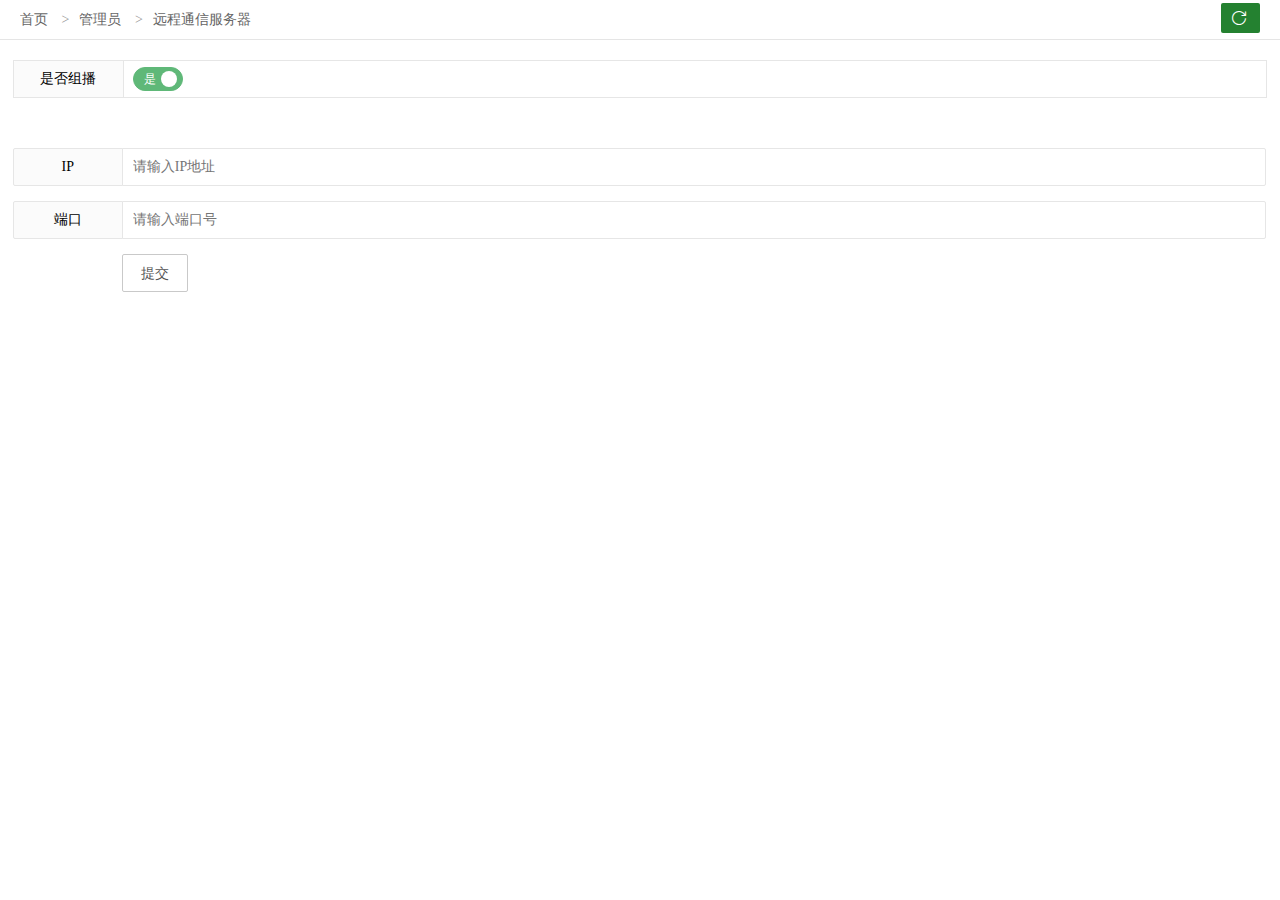
<file: remoteCommunicationServer.html>
<!DOCTYPE html>
<html>
    <head>
        <meta charset="utf-8">
        <title>音视频一线通终端管理设置</title>
        <meta http-equiv="X-UA-Compatible" content="IE=EmulateIE10,chrome=1">
        <!-- Mobile Metas -->
        <meta name="viewport" content="width=device-width, initial-scale=1.0">
        <link rel="stylesheet" type="text/css" href="css/main.css"> </head>
    <body>
        <div class="x-nav">
            <span class="layui-breadcrumb" lay-separator=">">
                <a>
                    <cite>首页</cite>
                </a>
                <a>
                    <cite>管理员</cite>
                </a>
                <a>
                    <cite>远程通信服务器</cite>
                </a>
            </span>
            <a class="layui-btn layui-btn-sm" style="float: right;" onclick="freThisPaper()" href="javascript:void(0);" title="刷新">
                <i class="layui-icon layui-icon-refresh"></i>
            </a>
        </div>
        <form class="layui-form layui-form-pane" lay-filter="example" style="margin-top: 20px;">
            <div class="layui-form-item" pane="">
                <label class="layui-form-label">是否组播</label>
                <div class="layui-input-block">
                    <input name="cstatus" title="开关" id='cstatus' type="checkbox" checked="" lay-skin="switch" lay-text="是|否" lay-filter="switchTest"> </div>
            </div>
            <div class="layui-form-item" style="margin-top: 50px;">
                <label class="layui-form-label">IP</label>
                <div class="layui-input-block">
                    <input type="text" name="ip" id='n_ip' lay-verify="required|ip" autocomplete="on" placeholder="请输入IP地址" class="layui-input"> </div>
            </div>
            <div class="layui-form-item">
                <label class="layui-form-label">端口</label>
                <div class="layui-input-block">
                    <input type="text" name="port" id='n_port' lay-verify="required|port" autocomplete="on" placeholder="请输入端口号" class="layui-input"> </div>
            </div>
            <div class="layui-form-item">
                <div class="layui-input-block">
                    <button class="layui-btn  layui-btn-primary" lay-submit="" lay-filter="demo1">提交</button>
                </div>
            </div>
        </form>
        <script type="text/javascript" src="./js/forbid_backspace.js"></script>
        <script type="text/javascript" src="./js/jquery-3.2.1.js"></script>
        <script type="text/javascript" src="./js/protocal.js"></script>
        <script type="text/javascript" src="./js/security.js"></script>
        <script type="text/javascript" src="./js/local_info.js"></script>
        <script type="text/javascript" src="./layui/layui.js"></script>
        <script type="text/javascript">
            layui.use(['element', 'layer', 'form'], function () {
                var form = layui.form,
                    layer = layui.layer,
                    $ = layui.jquery;
                /*界面初始化数据开始*/
                try {
                    var resultone = protocal_get('servernet', null);
                    /*var resultone = ['12', '233', 'off']*/
                    if(resultone.length < 3) {
                        //throw "servernet result count failure";
                    } else {
                        $('#n_ip').val(resultone[0]);
                        $('#n_port').val(resultone[1]);
                        if(resultone[2] == 'on') {
                            form.val('example', {
                                'cstatus': true
                            })
                        } else {
                            form.val('example', {
                                'cstatus': false
                            })
                        }
                        form.render();
                    }
                } catch(err) {}
                //监听指定开关
                form.on('switch(switchTest)', function (data) {
                    /* alert(this.checked)*/
                    /* this.checked = 'false';*/
                    if(this.checked == true) {
                        layer.open({
                            title: ' ',
                            icon: 3,
                            content: '是否确定设置该功能？',
                            btn: ['是', '否'],
                            skin: "layui-layer-molv",
                            closeBtn: 1,
                            yes: function (index) {
                                live_interactive_status('mul', 'on');
                                layer.close(index);
                                var result = protocal_set_resystem("reset", 'system');
                                if(result[0] == 'ok') {
                                    top.layer.open({
                                        title: false,
                                        icon: 6,
                                        time: 250000,
                                        content: '正在重启系统...',
                                        btn: false,
                                        skin: "layui-layer-molv",
                                        closeBtn: 0,
                                    })
                                    setCookie("usernameone", "", "passone", "");
                                    setTimeout(function () {
                                        window.parent.location.href ="index.html";
                                    }, 25000);
                                } else {
                                    layer.msg('重启失败！', {
                                        time: 3000,
                                        icon: 2,
                                        anim: 0,
                                        skin: 'message',
                                        shade: [0.5, '#393D49']
                                    });
                                }
                            },
                            btn2: function (index) {
                                $('#cstatus').prop('checked', false);
                                form.render('checkbox');
                                layer.close(index);
                            }
                        });
                    } else {
                        layer.open({
                            title: ' ',
                            icon: 3,
                            content: '是否确定设置该功能？',
                            btn: ['是', '否'],
                            skin: "layui-layer-molv",
                            closeBtn: 1,
                            yes: function (index) {
                                live_interactive_status('mul', 'off');
                                layer.close(index);
                                var result = protocal_set_resystem('reset', 'system');
                                if(result[0] == 'ok') {
                                    top.layer.open({
                                        title: false,
                                        icon: 6,
                                        time: 250000,
                                        content: '正在重启系统...',
                                        btn: false,
                                        skin: "layui-layer-molv",
                                        closeBtn: 0,
                                    })
                                    setCookie("usernameone", "", "passone", "");
                                    setTimeout(function () {
                                        window.parent.location.href ="index.html";
                                    }, 25000);
                                } else {
                                    layer.msg('重启失败！', {
                                        time: 3000,
                                        icon: 2,
                                        anim: 0,
                                        skin: 'message',
                                        shade: [0.5, '#393D49']
                                    });
                                }
                            },
                            btn2: function (index) {
                                $('#cstatus').prop('checked', true);
                                form.render('checkbox');
                                layer.close(index);
                            }
                        });　
                    }
                });
                /*界面初始化数据结束*/
                /* 监听提交开始*/
                form.on('submit(demo1)', function (data) {
                    var value = data.field.ip + '&' + data.field.port;
                    try {
                        var resultAll = protocal_set('servernet', value);
                        if(resultAll.length == 2) {
                            if(resultAll[0] == 'ok' && resultAll[1] == 'ok') layer.msg('提交成功！', {
                                time: 3000,
                                icon: 1,
                                anim: 0,
                                skin: 'message',
                                shade: [0.5, '#393D49']
                            });
                        } else if(resultAll.length == 3) {
                            if(resultAll[0] == 'ok' && resultAll[1] == 'ok' && resultAll[2] == 'ok') top.layer.open({
                                title: false,
                                icon: 6,
                                time: 250000,
                                content: '提交成功，正在重启系统...',
                                btn: false,
                                skin: "layui-layer-molv",
                                closeBtn: 0,
                            })
                            setCookie("usernameone", "", "passone", "");
                            setTimeout(function () {
                                window.parent.location.href ="index.html";
                            }, 25000);
                        } else {
                            layer.msg('提交失败！', {
                                time: 3000,
                                icon: 2,
                                anim: 0,
                                skin: 'message',
                                shade: [0.5, '#393D49']
                            });
                        }
                    } catch(err) {}
                    return false;
                });
                /* 监听提交结束*/
                form.verify({
                    ip: function (value) {
                        var reg = /^(\d|[1-9]\d|1\d{2}|2[0-4]\d|25[0-5])\.(\d|[1-9]\d|1\d{2}|2[0-4]\d|25[0-5])\.(\d|[1-9]\d|1\d{2}|2[0-4]\d|25[0-5])\.(\d|[1-9]\d|1\d{2}|2[0-4]\d|25[0-5])$/;
                        if(!reg.test(value)) {
                            return "IP输入错误！";
                        }
                    },
                    port: function (value) {
                        var regPort = /^(700[1-9]|70[1-9]\d|7100)$/;
                        if(!regPort.test(value)) {
                            return "端口输入范围是7001-7100,请重新输入！";
                        }
                    }
                })
            });

            function live_interactive_status(live_interactive, status) {
                try {
                    var result = protocal_set(live_interactive, status);
                    if(result[0] == 'ok') {
                        return false;
                    } else {
                        //throw comstatus + " result unkown error";
                    }
                } catch(err) {
                    alert(err);
                }
            }
        </script>
    </body>
</html>
</file>
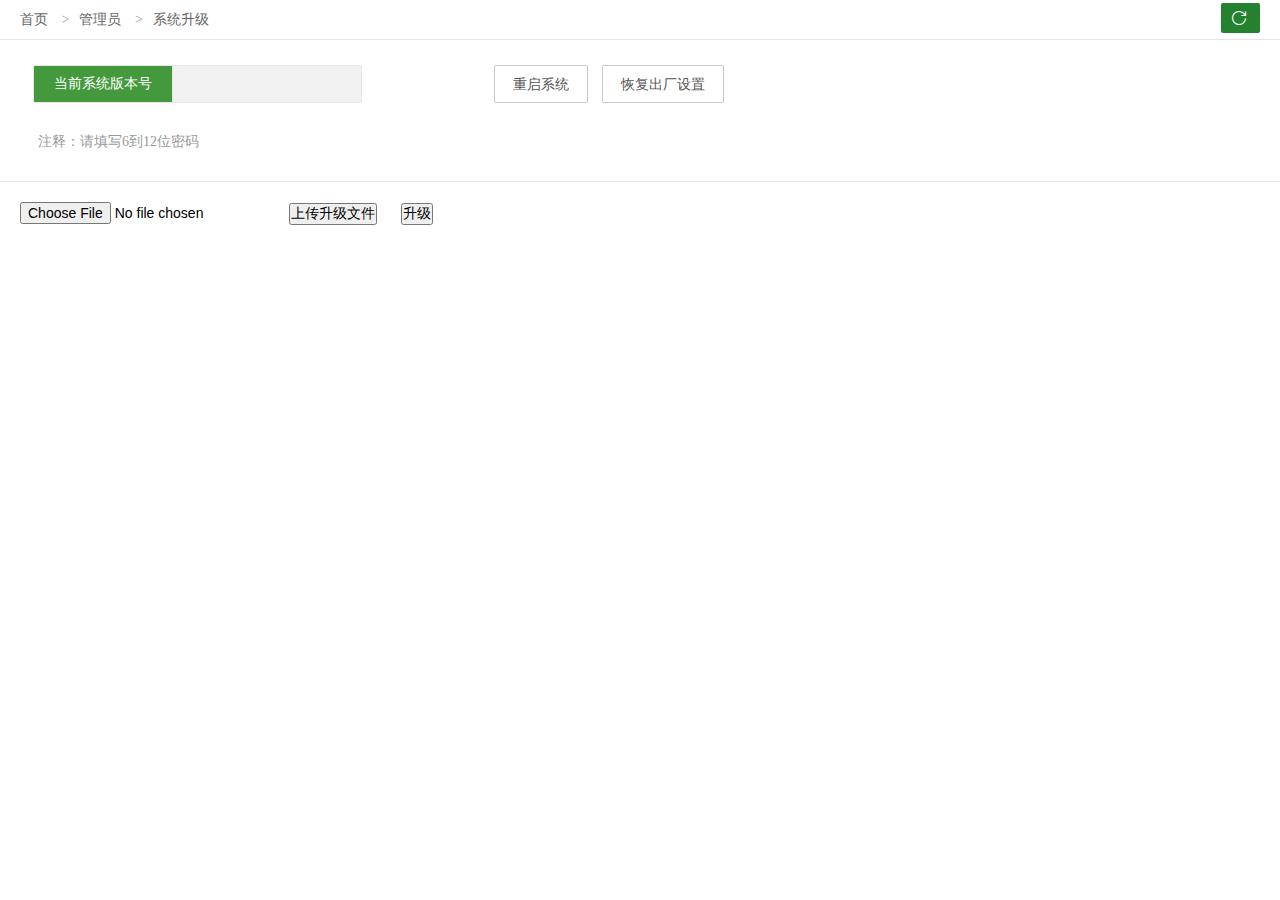
<file: remoteUpgrade.html>
<!DOCTYPE html>
<html>
    <head>
        <meta charset="utf-8">
        <title>音视频一线通终端管理设置</title>
        <meta http-equiv="X-UA-Compatible" content="IE=EmulateIE10,chrome=1">
        <meta name="viewport" content="width=device-width, initial-scale=1.0">
        <link rel="stylesheet" href="./css/main.css">
        <style type="text/css">
            label {
                margin-left: 20px;
                min-width: 140px !important;
            }
            #file1, #btn {
                margin-left: 20px;
            }
        </style>
    </head>
    <body>
        <div class="x-nav">
            <span class="layui-breadcrumb" lay-separator=">">
                <a>
                    <cite>首页</cite>
                </a>
                <a>
                    <cite>管理员</cite>
                </a>
                <a>
                    <cite>系统升级</cite>
                </a>
            </span>
            <a class="layui-btn layui-btn-sm" id="fresh" style="float: right;" onclick="freThisPaper()" href="javascript:void(0);" title="刷新">
                <i class="layui-icon layui-icon-refresh"></i>
            </a>
        </div>
        <form class="layui-form layui-form-pane">
            <div class="layui-form-item" style="margin-top: 2%;">
                <div class="layui-inline">
                    <label class="layui-form-label lable-auto">当前系统版本号</label>
                    <div class="layui-input-inline">
                        <input type="text" name="version" id='version' disabled="" class="layui-input"> </div>
                </div>
                <div class="layui-inline">
                    <div class="layui-input-block">
                        <div id="reset" class="layui-btn layui-btn-primary" lay-submit="" lay-filter="reset">重启系统</div>
                        <div id='factory_reset' class="layui-btn layui-btn-primary" lay-submit="" lay-filter="factory_reset">恢复出厂设置</div>
                    </div>
                </div>
            </div>
            <div class="layui-form-item" style="margin-left: 2%;">
                <div class="layui-form-mid layui-word-aux">注释：请填写6到12位密码</div>
            </div>
        </form>
        <fieldset class="layui-elem-field layui-field-title" style="margin-top: 20px;"> </fieldset>
        <input type="file" id="file1" value="选择升级文件" title="选择升级文件">
        <input type="button" id="upload" value="上传升级文件" />
        <span style="display:none;color:red;" id="imgWait">上传升级文件中...</span>
        <input type="button" onclick="update_system()" value="升级" class="btn" id="btn">
        <span style="color:red;" id="updating"></span>
        <script type="text/javascript" src="./js/forbid_backspace.js"></script>
        <script type="text/javascript" src="./js/jquery-3.2.1.js"></script>
        <script type="text/javascript" src="./js/update.js"></script>
        <script type="text/javascript" src="./js/local_info.js"></script>
        <script type="text/javascript" src="./js/security.js"></script>
        <script type="text/javascript" src="./layui/layui.js"></script>
        <script type="text/javascript">
            var userOne = getCookienameone("usernameone");
            layui.use(['element', 'layer', 'form', 'upload', 'jquery'], function () {
                var layer = layui.layer,
                    form = layui.form,
                    $ = layui.jquery,
                    upload = layui.upload;
                try {
                    var result = protocal_get_resystem("version", null);
                    if(result.length < 1) {
                        //throw 'No data is available';
                    } else {
                        $('#version').val(result[0]);
                    }
                } catch(err) {
                    //alert(err);
                }
                form.on('submit(reset)', function (data) {
                    comfunc("reset", 'system', '正在重启系统...', '重启失败！');
                    return false;
                });
                form.on('submit(factory_reset)', function (data) {
                    layer.open({
                        title: ' ',
                        icon: 3,
                        content: '是否确定恢复出厂设置？',
                        btn: ['是', '否'],
                        skin: "layui-layer-molv",
                        closeBtn: 1,
                        yes: function (index) {
                            comfunc("restore_set", 'restore', '正在恢复出厂值...', '恢复出厂值失败！')
                            layer.close(index);
                        },
                        btn2: function (index) {
                            layer.close(index);
                        }
                    });
                    return false;
                });
            });
            /*
             * 获得当前系统版本号
             * */
            $(function () {
                $("#upload").on("click", function () {
                    /*文件上传开始*/
                    var localFiles = document.getElementById("file1").files[0];
                    if(localFiles) {
                        var indexone = top.layer.open({
                            title: false,
                            icon: 16,
                            content: '上传中...',
                            btn: 0,
                            closeBtn: 0
                        })
                        var formData = new FormData();
                        formData.append("myfile", localFiles);
                        $.ajax({
                            url: "cgi-bin/uploadcgi.cgi",
                            type: "POST",
                            data: formData,
                            contentType: false,
                            processData: false,
                            success: function () {
                                top.layer.msg('上传成功', {
                                    icon: 6,
                                    skin: 'message',
                                    shade: [0.4, '#393D49']
                                });
                            },
                            error: function () {
                                top.layer.msg('上传失败', {
                                    icon: 5,
                                    shade: [0.4, '#393D49']
                                });
                            }
                        });
                    } else {
                        var indexone = top.layer.open({
                            title: false,
                            icon: 5,
                            time: 2000,
                            content: '没有选择文件,无法上传！',
                            btn: 0,
                            closeBtn: 0
                        })
                    }
                    /*文件上传结束*/
                });
            });

            function comfunc(name, value, content, msginfo) {
                var result = protocal_set_resystem(name, value);
                if(result[0] == 'ok') {
                    top.layer.open({
                        title: false,
                        icon: 6,
                        time: 250000,
                        content: content,
                        btn: false,
                        skin: "layui-layer-molv",
                        closeBtn: 0,
                    })
                    setCookie("usernameone", "", "passone", "");
                    setTimeout(function () {
                        window.parent.location.href = "index.html";
                    }, 25000);
                } else {
                    layer.msg(msginfo, {
                        icon: 2,
                        anim: 0,
                        skin: 'message'
                    });
                }
            }
            /*
             * 系统升级
             * */
            function update_system() {
                var value = document.getElementById('file1').value;
                var value_one = value.split('\\');
                var value_final = value_one[value_one.length - 1];
                try {
                    if(value_final != '') {
                        var result = protocal_set_one('update', value_final);
                        /*var result = ['UPGRADENOW'];*/
                        if(result[0] == 'UPGRADENOW') {
                            var timer = setInterval(function () {
                                try {
                                    var resultResult = protocal_get_one("UPGRADENOW", null);
                                    /*var resultResult = ['FAILED'];*/
                                    switch(resultResult[0]) {
                                        case 'SUCCESS':
                                            layer.open({
                                                title: ' ',
                                                icon: 6,
                                                content: '升级成功！',
                                                btn: '关闭',
                                                skin: "layui-layer-molv",
                                                closeBtn: 1,
                                                yes: function (index) {
                                                    layer.close(index);
                                                    top.layer.open({
                                                        title: false,
                                                        icon: 6,
                                                        time: 160000,
                                                        content: '系统重启中...',
                                                        btn: false,
                                                        skin: "layui-layer-molv",
                                                        closeBtn: 0,
                                                    })
                                                    clearInterval(timer);
                                                    setCookie("usernameone", "", "passone", "");
                                                    setTimeout(function () {
                                                        window.parent.location.href = "index.html";
                                                    }, 15000);
                                                },
                                            });
                                            clearInterval(timer);
                                            break;
                                        case 'FAILED':
                                            layer.open({
                                                title: ' ',
                                                icon: 5,
                                                content: '升级失败！',
                                                btn: '关闭',
                                                skin: "layui-layer-molv",
                                                closeBtn: 1,
                                                yes: function (index) {
                                                    layer.close(index);
                                                },
                                            });
                                            clearInterval(timer);
                                            break;
                                        case 'NONEEDUPGRADE':
                                            layer.open({
                                                title: ' ',
                                                icon: 6,
                                                content: '已为最新版本无需更新！',
                                                btn: '关闭',
                                                skin: "layui-layer-molv",
                                                closeBtn: 1,
                                                yes: function (index) {
                                                    layer.close(index);
                                                },
                                            });　
                                            clearInterval(timer);
                                            break;
                                        case 'UPMAINROOTFS':
                                            top.layer.open({
                                                title: false,
                                                icon: 6,
                                                time: 300000,
                                                content: '升级主分区文件系统，系统正在重启，约等待3-4分钟升级完毕！',
                                                btn: false,
                                                skin: "layui-layer-molv",
                                                closeBtn: 0,
                                            })
                                            clearInterval(timer);
                                            setCookie("usernameone", "", "passone", "");
                                            setTimeout(function () {
                                                window.parent.location.href = "index.html";
                                            }, 200000);
                                            clearInterval(timer);
                                            break;
                                        case 'NEEDMAINUP':
                                            top.layer.open({
                                                title: false,
                                                icon: 6,
                                                time: 240000,
                                                content: '部分模块升级失败，正在升级系统，约等待3-4分钟升级结束，之后系统自动重启！',
                                                btn: false,
                                                skin: "layui-layer-molv",
                                                closeBtn: 0,
                                            })
                                            clearInterval(timer);
                                            setCookie("usernameone", "", "passone", "");
                                            setTimeout(function () {
                                                window.parent.location.href = "index.html";
                                            }, 240000);
                                            clearInterval(timer);
                                            break;
                                        case 'UPGRADENOW':
                                            document.getElementById("btn").className = 'btn layui-btn-disabled';
                                            document.getElementById("file1").className = 'layui-btn-disabled';
                                            document.getElementById("upload").className = 'layui-btn-disabled';
                                            document.getElementById("file1").onclick = '';
                                            $('#reset').prop('class', 'layui-btn layui-btn-disabled');
                                            $('#factory_reset').prop('class', 'layui-btn layui-btn-disabled');
                                            $('#reset').removeAttr('lay-filter');
                                            $('#factory_reset').removeAttr('lay-filter');
                                            $('#reset').removeAttr('lay-submit');
                                            $('#factory_reset').removeAttr('lay-submit');
                                            $("#upload").off("click");
                                            document.getElementById("btn").onclick = '';
                                            document.getElementById("fresh").onclick = '';
                                            submitstatus('updating', '升级中...');
                                            window.parent.document.getElementById('one').onclick = '';
                                            window.parent.document.getElementById('two').onclick = '';
                                            window.parent.document.getElementById('three').onclick = '';
                                            window.parent.document.getElementById('four').onclick = '';
                                            if(userOne == 'dsppa') {
                                                window.parent.document.getElementById('five').onclick = '';
                                            } else {}
                                            window.parent.document.getElementById('exit').onclick = '';
                                            setTimeout("cls_content()", 1360);
                                            break;
                                        case 'FAILED_RETRY':
                                            $('#fresh').attr('href', 'javascript:void(0);');
                                            submitstatus('updating', '升级失败，正在重试...！');
                                            clearInterval(timer);
                                            break;
                                        case 'TOOSNOTENOUGH':
                                            $('#fresh').attr('href', 'javascript:void(0);');
                                            top.layer.open({
                                                title: ' ',
                                                icon: 5,
                                                content: '升级失败,缺少必要文件！',
                                                btn: '关闭',
                                                skin: "layui-layer-molv",
                                                closeBtn: 1,
                                                yes: function (index) {
                                                    top.layer.close(index);
                                                },
                                            });　
                                            clearInterval(timer);
                                            break;
                                        case 'FAILED_RESTORE':
                                            $('#fresh').attr('href', 'javascript:void(0);');
                                            top.layer.open({
                                                title: ' ',
                                                icon: 5,
                                                content: '升级失败！',
                                                btn: '关闭',
                                                skin: "layui-layer-molv",
                                                closeBtn: 0,
                                                yes: function (index) {
                                                    layer.close(index);
                                                    top.layer.open({
                                                        title: false,
                                                        icon: 6,
                                                        time: 160000,
                                                        content: '系统重启中...',
                                                        btn: false,
                                                        skin: "layui-layer-molv",
                                                        closeBtn: 0,
                                                    })
                                                    clearInterval(timer);
                                                    setCookie("usernameone", "", "passone", "");
                                                    setTimeout(function () {
                                                        window.parent.location.href = "index.html";
                                                    }, 15000);
                                                },
                                            });
                                            clearInterval(timer);
                                            break;
                                        case 'UPUPGRADEPRO':
                                            $('#fresh').attr('href', 'javascript:void(0);');
                                            top.layer.open({
                                                title: ' ',
                                                icon: 6,
                                                content: '升级成功，系统即将重启！',
                                                btn: '关闭',
                                                skin: "layui-layer-molv",
                                                closeBtn: 0,
                                                yes: function (index) {
                                                    layer.close(index);
                                                    top.layer.open({
                                                        title: false,
                                                        icon: 6,
                                                        time: 160000,
                                                        content: '系统重启中...',
                                                        btn: false,
                                                        skin: "layui-layer-molv",
                                                        closeBtn: 0,
                                                    })
                                                    clearInterval(timer);
                                                    setCookie("usernameone", "", "passone", "");
                                                    setTimeout(function () {
                                                        window.parent.location.href = "index.html";
                                                    }, 15000);
                                                },
                                            });
                                            clearInterval(timer);
                                            break;
                                    }
                                } catch(err) {
                                    //alert(err);
                                }
                            }, 1500);
                        } else if(result[0] == 'FILE_ERROR') {
                            top.layer.open({
                                title: '',
                                content: '错误升级文件！',
                                icon: 7,
                                btn: '关闭',
                                closeBtn: 0,
                                yes: function (index) {
                                    top.layer.close(index);
                                }
                            });
                        } else {
                            throw 'result is error';
                        }
                    } else {
                        top.layer.open({
                            title: '',
                            content: '没有上传升级文件，无法升级！',
                            icon: 7,
                            btn: '关闭',
                            closeBtn: 0,
                            yes: function (index) {
                                top.layer.close(index);
                            }
                        });
                    }
                } catch(err) {
                    alert(err);
                }
            }

            function cls_content() {
                document.getElementById('updating').innerHTML = '';
            }

            function submitstatus(status, content) {
                document.getElementById(status).innerHTML = content;
            }
        </script>
    </body>
</html>
</file>
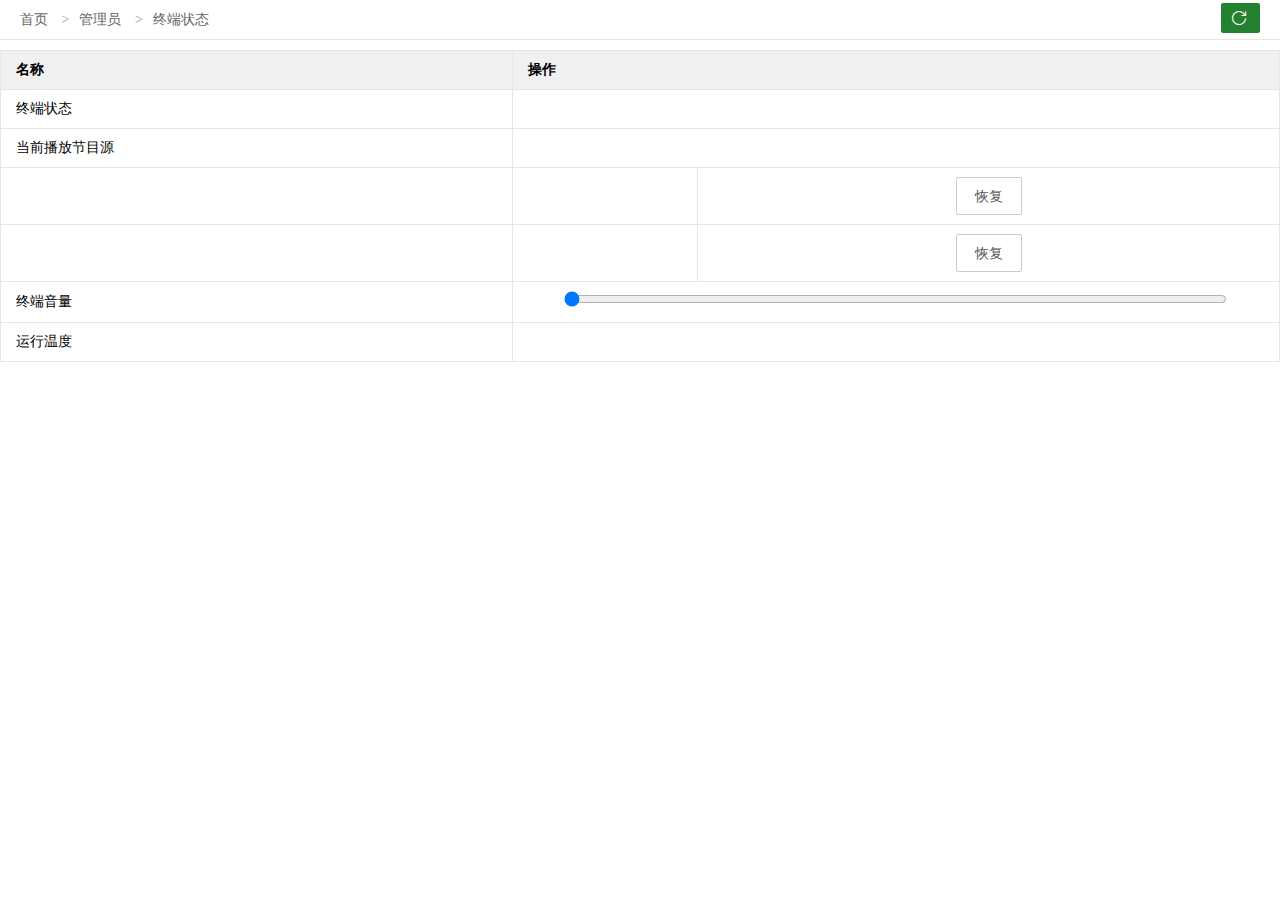
<file: terminationState.html>
<!DOCTYPE html>
<html>
    <head>
        <meta charset="utf-8">
        <title>音视频一线通终端管理设置</title>
        <meta http-equiv="X-UA-Compatible" content="IE=EmulateIE10,chrome=1">
        <meta name="viewport" content="width=device-width, initial-scale=1.0">
        <link rel="stylesheet" type="text/css" href="./css/main.css"> </head>
    <body>
        <div class="x-nav">
            <span class="layui-breadcrumb" lay-separator=">">
                <a>
                    <cite>首页</cite>
                </a>
                <a>
                    <cite>管理员</cite>
                </a>
                <a>
                    <cite>终端状态</cite>
                </a>
            </span>
            <a class="layui-btn layui-btn-sm" style="float: right;" onclick="freThisPaper()" href="javascript:void(0);" title="刷新">
                <i class="layui-icon layui-icon-refresh"></i>
            </a>
        </div>
        <table class="layui-table">
            <thead>
                <tr style="background-color:#F0F0F0">
                    <th style="width:40%">名称</th>
                    <th colspan="2" style="width:60%">操作</th>
                </tr>
            </thead>
            <tbody>
                <tr class="table_all">
                    <td>终端状态</td>
                    <td colspan="2" style="text-align: center;" id="termination"></td>
                </tr>
                <tr class="table_all" id="tr_currentSource">
                    <td>当前播放节目源</td>
                    <td colspan="2" style="text-align: center;" id="currentSource"></td>
                </tr>
                <tr class="table_all" id="leftGongfang">
                    <td id="leftGongfangstatus"></td>
                    <td id="leftGongfangstatusone" style="text-align: center;"></td>
                    <td style="text-align: center;" id="leftGongfangcontent">
                        <button class='layui-btn layui-btn-primary' id='leftBtn'>恢复</button>
                    </td>
                </tr>
                <tr class="table_all" id="rightGongfang">
                    <td id="rightGongfangstatus"></td>
                    <td id="rightGongfangstatusone" style="text-align: center;"></td>
                    <td style="text-align: center;" id="rightGongfangcontent">
                        <button class='layui-btn layui-btn-primary' id='rightBtn'>恢复</button>
                    </td>
                </tr>
                <tr class="table_all" id="terminationvolume">
                    <td>终端音量</td>
                    <td colspan="2" style="text-align: center;">
                        <input id="range1" type="range" min="0" max="100" value="0" onchange="change()" style="width: 90%;">
                        <span id="value"></span>
                    </td>
                </tr>
                <tr class="table_all">
                    <td>运行温度</td>
                    <td colspan="2" style="text-align: center;" id="temperature"> </td>
                </tr>
            </tbody>
        </table>
        <script type="text/javascript" src="./js/forbid_backspace.js"></script>
        <script type="text/javascript" src="./js/protocal.js"></script>
        <script type="text/javascript" src="./js/security.js"></script>
        <script type="text/javascript" src="./js/jquery-3.2.1.js"></script>
        <script type="text/javascript" src="./layui/layui.js"></script>
        <script type="text/javascript" src="./js/base64.js"></script>
        <script type="text/javascript">
            layui.use(['element', 'layer'], function () {
                layer = layui.layer;
                try {
                    var result = protocal_get("work_status", null);
                    var resultLeft = protocal_get("left_amp", null);
                    var resultRight = protocal_get("right_amp", null);
                    /*var resultLeft = ['0'];
                    var resultRight = ['1'];
                    var result = ['0', '6ZmI5ZaE5by6', '100', '12'];*/
                    var base = new Base64();
                    if(result.length < 4) {
                        throw 'return parse amount error'
                    } else {
                        var name = base.decode(result[1]);
                        document.getElementById('range1').value = result[2];
                        document.getElementById('value').innerHTML = result[2];
                        document.getElementById('temperature').innerHTML = result[3] + '℃';
                        switch(result[0]) {
                            case '0':
                                document.getElementById('termination').innerHTML = '空闲';
                                document.getElementById('currentSource').innerHTML = ' ';
                                break;
                            case '2':
                                document.getElementById('termination').innerHTML = '直播从教室';
                                document.getElementById('currentSource').innerHTML = ' ';
                                break;
                            case '10':
                                document.getElementById('termination').innerHTML = '文件点播';
                                document.getElementById('currentSource').innerHTML = name;
                                break;
                            case '80':
                                document.getElementById('termination').innerHTML = '音频寻呼从教室';
                                document.getElementById('currentSource').innerHTML = ' ';
                                break;
                            case '800':
                                document.getElementById('termination').innerHTML = '消防广播';
                                document.getElementById('currentSource').innerHTML = ' ';
                                break;
                            case '1000':
                                document.getElementById('termination').innerHTML = '音频采集';
                                document.getElementById('currentSource').innerHTML = ' ';
                                break;
                            case '2000':
                                document.getElementById('termination').innerHTML = '视频采集';
                                document.getElementById('currentSource').innerHTML = ' ';
                                break;
                        }
                    }
                    /*获取左功放状态*/
                    if(resultLeft.length < 1) {
                        throw 'return parse amount error'
                    } else {
                        switch(resultLeft[0]) {
                            case '0':
                                $('#leftGongfangstatus').html('左功放状态');
                                $('#leftGongfangstatusone').html('保护');
                                $('#leftBtn').attr('class', 'layui-btn');
                                $('#leftBtn').off('click').on('click', function () {
                                    leftbtnfunc();
                                })
                                break;
                            case '1':
                                $('#leftBtn').attr('class', 'layui-btn layui-btn-disabled');
                                $('#leftGongfangstatus').html('左功放状态');
                                $('#leftGongfangstatusone').html('待机');
                                $('#leftBtn').off('click');
                                break;
                            case '2':
                                $('#leftBtn').attr('class', 'layui-btn layui-btn-disabled');
                                $('#leftGongfangstatus').html('左功放状态');
                                $('#leftGongfangstatusone').html('工作');
                                $('#leftBtn').off('click');
                                break;
                        }
                    }
                    /*获取右功放状态*/
                    if(resultRight.length < 1) {
                        throw 'return parse amount error'
                    } else {
                        switch(resultRight[0]) {
                            case '0':
                                $("#rightGongfangstatus").html('右功放状态');
                                $("#rightGongfangstatusone").html('保护');
                                $('#rightBtn').attr('class', 'layui-btn');
                                $('#rightBtn').off('click').on('click', function () {
                                    rightbtnfunc();
                                })
                                break;
                            case '1':
                                $('#rightBtn').attr('class', 'layui-btn layui-btn-disabled');
                                $('#rightGongfangstatus').html('右功放状态');
                                $("#rightGongfangstatusone").html('待机');
                                $('#rightBtn').off('click');
                                break;
                            case '2':
                                $('#rightBtn').attr('class', 'layui-btn layui-btn-disabled');
                                $("#rightGongfangstatus").html('右功放状态');
                                $("#rightGongfangstatusone").html('工作');
                                $('#rightBtn').off('click');
                                break;
                        }
                    }
                } catch(e) {
                    //TODO handle the exception
                }
                setInterval(function () {
                    try {
                        var result = protocal_get("work_status", null);
                        var resultLeft = protocal_get("left_amp", null);
                        var resultRight = protocal_get("right_amp", null);
                        /*var resultLeft = ['1'];
                        var resultRight = ['1'];
                        var result = ['100', '6ZmI5ZaE5by6', '56', '12'];*/
                        var base = new Base64();
                        if(result.length < 4) {
                            throw 'return parse amount error'
                        } else {
                            var name = base.decode(result[1]);
                            document.getElementById('range1').value = result[2];
                            document.getElementById('value').innerHTML = result[2];
                            document.getElementById('temperature').innerHTML = result[3] + '℃';
                            switch(result[0]) {
                                case '0':
                                    document.getElementById('termination').innerHTML = '空闲';
                                    document.getElementById('currentSource').innerHTML = ' ';
                                    break;
                                case '2':
                                    document.getElementById('termination').innerHTML = '直播从教室';
                                    document.getElementById('currentSource').innerHTML = ' ';
                                    break;
                                case '10':
                                    document.getElementById('termination').innerHTML = '文件点播';
                                    document.getElementById('currentSource').innerHTML = name;
                                    break;
                                case '80':
                                    document.getElementById('termination').innerHTML = '音频寻呼从教室';
                                    document.getElementById('currentSource').innerHTML = ' ';
                                    break;
                                case '800':
                                    document.getElementById('termination').innerHTML = '消防广播';
                                    document.getElementById('currentSource').innerHTML = ' ';
                                    break;
                                case '1000':
                                    document.getElementById('termination').innerHTML = '音频采集';
                                    document.getElementById('currentSource').innerHTML = ' ';
                                    break;
                                case '2000':
                                    document.getElementById('termination').innerHTML = '视频采集';
                                    document.getElementById('currentSource').innerHTML = ' ';
                                    break;
                            }
                        }
                        /*获取左功放状态*/
                        if(resultLeft.length < 1) {
                            throw 'return parse amount error'
                        } else {
                            switch(resultLeft[0]) {
                                case '0':
                                    $('#leftGongfangstatus').html('左功放状态');
                                    $('#leftGongfangstatusone').html('保护');
                                    $('#leftBtn').attr('class', 'layui-btn');
                                    $('#leftBtn').off('click').on('click', function () {
                                        leftbtnfunc();
                                    })
                                    break;
                                case '1':
                                    $('#leftBtn').attr('class', 'layui-btn layui-btn-disabled');
                                    $('#leftGongfangstatus').html('左功放状态');
                                    $('#leftGongfangstatusone').html('待机');
                                    $('#leftBtn').off('click');
                                    break;
                                case '2':
                                    $('#leftBtn').attr('class', 'layui-btn layui-btn-disabled');
                                    $('#leftGongfangstatus').html('左功放状态');
                                    $('#leftGongfangstatusone').html('工作');
                                    $('#leftBtn').off('click');
                                    break;
                            }
                        }
                        /*获取右功放状态*/
                        if(resultRight.length < 1) {
                            throw 'return parse amount error'
                        } else {
                            switch(resultRight[0]) {
                                case '0':
                                    $("#rightGongfangstatus").html('右功放状态');
                                    $("#rightGongfangstatusone").html('保护');
                                    $('#rightBtn').attr('class', 'layui-btn');
                                    $('#rightBtn').off('click').on('click', function () {
                                        rightbtnfunc();
                                    })
                                    break;
                                case '1':
                                    $('#rightBtn').attr('class', 'layui-btn layui-btn-disabled');
                                    $('#rightGongfangstatus').html('右功放状态');
                                    $("#rightGongfangstatusone").html('待机');
                                    $('#rightBtn').off('click');
                                    break;
                                case '2':
                                    $('#rightBtn').attr('class', 'layui-btn layui-btn-disabled');
                                    $("#rightGongfangstatus").html('右功放状态');
                                    $("#rightGongfangstatusone").html('工作');
                                    $('#rightBtn').off('click');
                                    break;
                            }
                        }
                    } catch(e) {
                        //TODO handle the exception
                    }
                }, 2500);
            });

            function leftbtnfunc() {
                try {
                    var result = protocal_set('left_amp', 'left_rev');
                    if(result[0] == 'ok') {
                        layer.msg('恢复成功！', {
                            time: 3000,
                            icon: 1,
                            anim: 0,
                            skin: 'message',
                            shade: [0.5, '#393D49']
                        });
                    } else {
                        layer.msg('恢复失败！', {
                            time: 3000,
                            icon: 2,
                            anim: 0,
                            skin: 'message',
                            shade: [0.5, '#393D49']
                        });
                    }
                } catch(err) {}
            }

            function rightbtnfunc() {
                try {
                    var result = protocal_set('right_amp', 'right_rev');
                    if(result[0] == 'ok') {
                        layer.msg('恢复成功！', {
                            time: 3000,
                            icon: 1,
                            anim: 0,
                            skin: 'message',
                            shade: [0.5, '#393D49']
                        });
                    } else {
                        layer.msg('恢复失败！', {
                            time: 3000,
                            icon: 2,
                            anim: 0,
                            skin: 'message',
                            shade: [0.5, '#393D49']
                        });
                    }
                } catch(err) {}
            }

            function change() {
                var value = document.getElementById('range1').value;
                document.getElementById('value').innerHTML = value;
                try {
                    var result = protocal_set('vol', value);
                    if('ok' == result[0]) {
                        return false;
                    } else {
                        //throw name+" result failure"; 
                    }
                } catch(err) {
                    //alert(err);
                }
            }
            /*@description:将string转为UTF-8格式signed char字节数组*/
            function stringToBytes(str) {
                var bytes = new Array();
                for(var i = 0; i < str.length; i++) {
                    var c = str.charCodeAt(i);
                    var s = parseInt(c).toString(2);
                    if(c >= parseInt("000080", 16) && c <= parseInt("0007FF", 16)) {
                        var af = "";
                        for(var j = 0; j < (11 - s.length); j++) {
                            af += "0";
                        }
                        af += s;
                        var n1 = parseInt("110" + af.substring(0, 5), 2);
                        var n2 = parseInt("110" + af.substring(5), 2);
                        if(n1 > 127) n1 -= 256;
                        if(n2 > 127) n2 -= 256;
                        bytes.push(n1);
                        bytes.push(n2);
                    } else if(c >= parseInt("000800", 16) && c <= parseInt("00FFFF", 16)) {
                        var af = "";
                        for(var j = 0; j < (16 - s.length); j++) {
                            af += "0";
                        }
                        af += s;
                        var n1 = parseInt("1110" + af.substring(0, 4), 2);
                        var n2 = parseInt("10" + af.substring(4, 10), 2);
                        var n3 = parseInt("10" + af.substring(10), 2);
                        if(n1 > 127) n1 -= 256;
                        if(n2 > 127) n2 -= 256;
                        if(n3 > 127) n3 -= 256;
                        bytes.push(n1);
                        bytes.push(n2);
                        bytes.push(n3);
                    } else if(c >= parseInt("010000", 16) && c <= parseInt("10FFFF", 16)) {
                        var af = "";
                        for(var j = 0; j < (21 - s.length); j++) {
                            af += "0";
                        }
                        af += s;
                        var n1 = parseInt("11110" + af.substring(0, 3), 2);
                        var n2 = parseInt("10" + af.substring(3, 9), 2);
                        var n3 = parseInt("10" + af.substring(9, 15), 2);
                        var n4 = parseInt("10" + af.substring(15), 2);
                        if(n1 > 127) n1 -= 256;
                        if(n2 > 127) n2 -= 256;
                        if(n3 > 127) n3 -= 256;
                        if(n4 > 127) n4 -= 256;
                        bytes.push(n1);
                        bytes.push(n2);
                        bytes.push(n3);
                        bytes.push(n4);
                    } else {
                        bytes.push(c & 0xff);
                    }
                }
                return bytes;
            }
        </script>
    </body>
</html>
</file>
<file: layui/css/layui.css>
/** layui-v2.3.0 MIT License By https://www.layui.com */

.layui-inline, img {
	display: inline-block;
	vertical-align: middle
}
.layui-rate, li {
	list-style: none
}
h1, h2, h3, h4, h5, h6 {
	font-weight: 400
}
.layui-edge, .layui-header, .layui-inline, .layui-main {
	position: relative
}
.layui-btn, .layui-edge, .layui-inline, img {
	vertical-align: middle
}
.layui-btn, .layui-disabled, .layui-icon, .layui-unselect {
	-webkit-user-select: none;
	-ms-user-select: none;
	-moz-user-select: none
}
blockquote, body, button, dd, div, dl, dt, form, h1, h2, h3, h4, h5, h6, input, li, ol, p, pre, td, textarea, th, ul {
	margin: 0;
	padding: 0;
	-webkit-tap-highlight-color: rgba(0, 0, 0, 0)
}
a:active, a:hover {
	outline: 0
}
img {
	border: none
}
table {
	border-collapse: collapse;
	border-spacing: 0
}
h4, h5, h6 {
	font-size: 100%
}
button, input, optgroup, option, select, textarea {
	font-family: inherit;
	font-size: inherit;
	font-style: inherit;
	font-weight: inherit;
	outline: 0
}
pre {
	white-space: pre-wrap;
	white-space: -moz-pre-wrap;
	white-space: -pre-wrap;
	white-space: -o-pre-wrap;
	word-wrap: break-word
}
body {
	line-height: 24px;
	font: 14px Helvetica Neue, Helvetica, PingFang SC, \5FAE\8F6F\96C5\9ED1, Tahoma, Arial, sans-serif
}
hr {
	height: 1px;
	margin: 10px 0;
	border: 0;
	clear: both
}
a {
	color: #333;
	text-decoration: none
}
a:hover {
	color: #777
}
a cite {
	font-style: normal;
	*cursor: pointer
}
.layui-border-box, .layui-border-box * {
	box-sizing: border-box
}
.layui-box, .layui-box * {
	box-sizing: content-box
}
.layui-clear {
	clear: both;
	*zoom: 1
}
.layui-clear:after {
	content: '\20';
	clear: both;
	*zoom: 1;
	display: block;
	height: 0
}
.layui-inline {
	*display: inline;
	*zoom: 1
}
.layui-edge {
	display: inline-block;
	width: 0;
	height: 0;
	border-width: 6px;
	border-style: dashed;
	border-color: transparent;
	overflow: hidden
}
.layui-edge-top {
	top: -4px;
	border-bottom-color: #999;
	border-bottom-style: solid
}
.layui-edge-right {
	border-left-color: #999;
	border-left-style: solid
}
.layui-edge-bottom {
	top: 2px;
	border-top-color: #999;
	border-top-style: solid
}
.layui-edge-left {
	border-right-color: #999;
	border-right-style: solid
}
.layui-elip {
	text-overflow: ellipsis;
	overflow: hidden;
	white-space: nowrap
}
.layui-disabled, .layui-disabled:hover {
	color: #d2d2d2!important;
	cursor: not-allowed!important
}
.layui-circle {
	border-radius: 100%
}
.layui-show {
	display: block!important
}
.layui-hide {
	display: none!important
}
@font-face {
	font-family: layui-icon;
	src: url(../font/iconfont.eot?v=230);
	src: url(../font/iconfont.eot?v=230#iefix) format('embedded-opentype'), url(../font/iconfont.svg?v=230#iconfont) format('svg'), url(../font/iconfont.woff?v=230) format('woff'), url(../font/iconfont.ttf?v=230) format('truetype')
}
.layui-icon {
	font-family: layui-icon!important;
	font-size: 16px;
	font-style: normal;
	-webkit-font-smoothing: antialiased;
	-moz-osx-font-smoothing: grayscale
}
.layui-icon-reply-fill:before {
	content: "\e611"
}
.layui-icon-set-fill:before {
	content: "\e614"
}
.layui-icon-menu-fill:before {
	content: "\e60f"
}
.layui-icon-search:before {
	content: "\e615"
}
.layui-icon-share:before {
	content: "\e641"
}
.layui-icon-set-sm:before {
	content: "\e620"
}
.layui-icon-engine:before {
	content: "\e628"
}
.layui-icon-close:before {
	content: "\1006"
}
.layui-icon-close-fill:before {
	content: "\1007"
}
.layui-icon-chart-screen:before {
	content: "\e629"
}
.layui-icon-star:before {
	content: "\e600"
}
.layui-icon-circle-dot:before {
	content: "\e617"
}
.layui-icon-chat:before {
	content: "\e606"
}
.layui-icon-release:before {
	content: "\e609"
}
.layui-icon-list:before {
	content: "\e60a"
}
.layui-icon-chart:before {
	content: "\e62c"
}
.layui-icon-ok-circle:before {
	content: "\1005"
}
.layui-icon-layim-theme:before {
	content: "\e61b"
}
.layui-icon-table:before {
	content: "\e62d"
}
.layui-icon-right:before {
	content: "\e602"
}
.layui-icon-left:before {
	content: "\e603"
}
.layui-icon-cart-simple:before {
	content: "\e698"
}
.layui-icon-face-cry:before {
	content: "\e69c"
}
.layui-icon-face-smile:before {
	content: "\e6af"
}
.layui-icon-survey:before {
	content: "\e6b2"
}
.layui-icon-tree:before {
	content: "\e62e"
}
.layui-icon-upload-circle:before {
	content: "\e62f"
}
.layui-icon-add-circle:before {
	content: "\e61f"
}
.layui-icon-download-circle:before {
	content: "\e601"
}
.layui-icon-templeate-1:before {
	content: "\e630"
}
.layui-icon-util:before {
	content: "\e631"
}
.layui-icon-face-surprised:before {
	content: "\e664"
}
.layui-icon-edit:before {
	content: "\e642"
}
.layui-icon-speaker:before {
	content: "\e645"
}
.layui-icon-down:before {
	content: "\e61a"
}
.layui-icon-file:before {
	content: "\e621"
}
.layui-icon-layouts:before {
	content: "\e632"
}
.layui-icon-rate-half:before {
	content: "\e6c9"
}
.layui-icon-add-circle-fine:before {
	content: "\e608"
}
.layui-icon-prev-circle:before {
	content: "\e633"
}
.layui-icon-read:before {
	content: "\e705"
}
.layui-icon-404:before {
	content: "\e61c"
}
.layui-icon-carousel:before {
	content: "\e634"
}
.layui-icon-help:before {
	content: "\e607"
}
.layui-icon-code-circle:before {
	content: "\e635"
}
.layui-icon-water:before {
	content: "\e636"
}
.layui-icon-username:before {
	content: "\e66f"
}
.layui-icon-find-fill:before {
	content: "\e670"
}
.layui-icon-about:before {
	content: "\e60b"
}
.layui-icon-location:before {
	content: "\e715"
}
.layui-icon-up:before {
	content: "\e619"
}
.layui-icon-pause:before {
	content: "\e651"
}
.layui-icon-date:before {
	content: "\e637"
}
.layui-icon-layim-uploadfile:before {
	content: "\e61d"
}
.layui-icon-delete:before {
	content: "\e640"
}
.layui-icon-play:before {
	content: "\e652"
}
.layui-icon-top:before {
	content: "\e604"
}
.layui-icon-friends:before {
	content: "\e612"
}
.layui-icon-refresh-3:before {
	content: "\e9aa"
}
.layui-icon-ok:before {
	content: "\e605"
}
.layui-icon-layer:before {
	content: "\e638"
}
.layui-icon-face-smile-fine:before {
	content: "\e60c"
}
.layui-icon-dollar:before {
	content: "\e659"
}
.layui-icon-group:before {
	content: "\e613"
}
.layui-icon-layim-download:before {
	content: "\e61e"
}
.layui-icon-picture-fine:before {
	content: "\e60d"
}
.layui-icon-link:before {
	content: "\e64c"
}
.layui-icon-diamond:before {
	content: "\e735"
}
.layui-icon-log:before {
	content: "\e60e"
}
.layui-icon-rate-solid:before {
	content: "\e67a"
}
.layui-icon-fonts-del:before {
	content: "\e64f"
}
.layui-icon-unlink:before {
	content: "\e64d"
}
.layui-icon-fonts-clear:before {
	content: "\e639"
}
.layui-icon-triangle-r:before {
	content: "\e623"
}
.layui-icon-circle:before {
	content: "\e63f"
}
.layui-icon-radio:before {
	content: "\e643"
}
.layui-icon-align-center:before {
	content: "\e647"
}
.layui-icon-align-right:before {
	content: "\e648"
}
.layui-icon-align-left:before {
	content: "\e649"
}
.layui-icon-loading-1:before {
	content: "\e63e"
}
.layui-icon-return:before {
	content: "\e65c"
}
.layui-icon-fonts-strong:before {
	content: "\e62b"
}
.layui-icon-upload:before {
	content: "\e67c"
}
.layui-icon-dialogue:before {
	content: "\e63a"
}
.layui-icon-video:before {
	content: "\e6ed"
}
.layui-icon-headset:before {
	content: "\e6fc"
}
.layui-icon-cellphone-fine:before {
	content: "\e63b"
}
.layui-icon-add-1:before {
	content: "\e654"
}
.layui-icon-face-smile-b:before {
	content: "\e650"
}
.layui-icon-fonts-html:before {
	content: "\e64b"
}
.layui-icon-form:before {
	content: "\e63c"
}
.layui-icon-cart:before {
	content: "\e657"
}
.layui-icon-camera-fill:before {
	content: "\e65d"
}
.layui-icon-tabs:before {
	content: "\e62a"
}
.layui-icon-fonts-code:before {
	content: "\e64e"
}
.layui-icon-fire:before {
	content: "\e756"
}
.layui-icon-set:before {
	content: "\e716"
}
.layui-icon-fonts-u:before {
	content: "\e646"
}
.layui-icon-triangle-d:before {
	content: "\e625"
}
.layui-icon-tips:before {
	content: "\e702"
}
.layui-icon-picture:before {
	content: "\e64a"
}
.layui-icon-more-vertical:before {
	content: "\e671"
}
.layui-icon-flag:before {
	content: "\e66c"
}
.layui-icon-loading:before {
	content: "\e63d"
}
.layui-icon-fonts-i:before {
	content: "\e644"
}
.layui-icon-refresh-1:before {
	content: "\e666"
}
.layui-icon-rmb:before {
	content: "\e65e"
}
.layui-icon-home:before {
	content: "\e68e"
}
.layui-icon-user:before {
	content: "\e770"
}
.layui-icon-notice:before {
	content: "\e667"
}
.layui-icon-login-weibo:before {
	content: "\e675"
}
.layui-icon-voice:before {
	content: "\e688"
}
.layui-icon-upload-drag:before {
	content: "\e681"
}
.layui-icon-login-qq:before {
	content: "\e676"
}
.layui-icon-snowflake:before {
	content: "\e6b1"
}
.layui-icon-file-b:before {
	content: "\e655"
}
.layui-icon-template:before {
	content: "\e663"
}
.layui-icon-auz:before {
	content: "\e672"
}
.layui-icon-console:before {
	content: "\e665"
}
.layui-icon-app:before {
	content: "\e653"
}
.layui-icon-prev:before {
	content: "\e65a"
}
.layui-icon-website:before {
	content: "\e7ae"
}
.layui-icon-next:before {
	content: "\e65b"
}
.layui-icon-component:before {
	content: "\e857"
}
.layui-icon-more:before {
	content: "\e65f"
}
.layui-icon-login-wechat:before {
	content: "\e677"
}
.layui-icon-shrink-right:before {
	content: "\e668"
}
.layui-icon-spread-left:before {
	content: "\e66b"
}
.layui-icon-camera:before {
	content: "\e660"
}
.layui-icon-note:before {
	content: "\e66e"
}
.layui-icon-refresh:before {
	content: "\e669"
}
.layui-icon-female:before {
	content: "\e661"
}
.layui-icon-male:before {
	content: "\e662"
}
.layui-icon-password:before {
	content: "\e673"
}
.layui-icon-senior:before {
	content: "\e674"
}
.layui-icon-theme:before {
	content: "\e66a"
}
.layui-icon-tread:before {
	content: "\e6c5"
}
.layui-icon-praise:before {
	content: "\e6c6"
}
.layui-icon-star-fill:before {
	content: "\e658"
}
.layui-icon-rate:before {
	content: "\e67b"
}
.layui-icon-template-1:before {
	content: "\e656"
}
.layui-icon-vercode:before {
	content: "\e679"
}
.layui-icon-cellphone:before {
	content: "\e678"
}
.layui-icon-screen-full:before {
	content: "\e622"
}
.layui-icon-screen-restore:before {
	content: "\e758"
}
.layui-main {
	width: 1140px;
	margin: 0 auto
}
.layui-header {
	z-index: 1000;
	height: 60px
}
.layui-header a:hover {
	transition: all .5s;
	-webkit-transition: all .5s
}
.layui-side {
	position: fixed;
	left: 0;
	top: 0;
	bottom: 0;
	z-index: 999;
	width: 200px;
	overflow-x: hidden
}
.layui-side-scroll {
	position: relative;
	width: 220px;
	height: 100%;
	overflow-x: hidden
}
.layui-body {
	position: absolute;
	left: 200px;
	right: 0;
	top: 0;
	bottom: 0;
	z-index: 998;
	width: auto;
	overflow: hidden;
	overflow-y: auto;
	box-sizing: border-box
}
.layui-layout-body {
	overflow: hidden
}
.layui-layout-admin .layui-header {
	background-color: #23262E
}
.layui-layout-admin .layui-side {
	top: 60px;
	width: 200px;
	overflow-x: hidden
}
.layui-layout-admin .layui-body {
	top: 60px;
	bottom: 44px
}
.layui-layout-admin .layui-main {
	width: auto;
	margin: 0 15px
}
.layui-layout-admin .layui-footer {
	position: fixed;
	left: 200px;
	right: 0;
	bottom: 0;
	height: 44px;
	line-height: 44px;
	padding: 0 15px;
	background-color: #eee
}
.layui-layout-admin .layui-logo {
	position: absolute;
	left: 0;
	top: 0;
	width: 200px;
	height: 100%;
	line-height: 60px;
	text-align: center;
	color: #009688;
	font-size: 16px
}
.layui-layout-admin .layui-header .layui-nav {
	background: 0 0
}
.layui-layout-left {
	position: absolute!important;
	left: 200px;
	top: 0
}
.layui-layout-right {
	position: absolute!important;
	right: 0;
	top: 0
}
.layui-container {
	position: relative;
	margin: 0 auto;
	padding: 0 15px;
	box-sizing: border-box
}
.layui-fluid {
	position: relative;
	margin: 0 auto;
	padding: 0 15px
}
.layui-row:after, .layui-row:before {
	content: '';
	display: block;
	clear: both
}
.layui-col-lg1, .layui-col-lg10, .layui-col-lg11, .layui-col-lg12, .layui-col-lg2, .layui-col-lg3, .layui-col-lg4, .layui-col-lg5, .layui-col-lg6, .layui-col-lg7, .layui-col-lg8, .layui-col-lg9, .layui-col-md1, .layui-col-md10, .layui-col-md11, .layui-col-md12, .layui-col-md2, .layui-col-md3, .layui-col-md4, .layui-col-md5, .layui-col-md6, .layui-col-md7, .layui-col-md8, .layui-col-md9, .layui-col-sm1, .layui-col-sm10, .layui-col-sm11, .layui-col-sm12, .layui-col-sm2, .layui-col-sm3, .layui-col-sm4, .layui-col-sm5, .layui-col-sm6, .layui-col-sm7, .layui-col-sm8, .layui-col-sm9, .layui-col-xs1, .layui-col-xs10, .layui-col-xs11, .layui-col-xs12, .layui-col-xs2, .layui-col-xs3, .layui-col-xs4, .layui-col-xs5, .layui-col-xs6, .layui-col-xs7, .layui-col-xs8, .layui-col-xs9 {
	position: relative;
	display: block;
	box-sizing: border-box
}
.layui-col-xs1, .layui-col-xs10, .layui-col-xs11, .layui-col-xs12, .layui-col-xs2, .layui-col-xs3, .layui-col-xs4, .layui-col-xs5, .layui-col-xs6, .layui-col-xs7, .layui-col-xs8, .layui-col-xs9 {
	float: left
}
.layui-col-xs1 {
	width: 8.33333333%
}
.layui-col-xs2 {
	width: 16.66666667%
}
.layui-col-xs3 {
	width: 25%
}
.layui-col-xs4 {
	width: 33.33333333%
}
.layui-col-xs5 {
	width: 41.66666667%
}
.layui-col-xs6 {
	width: 50%
}
.layui-col-xs7 {
	width: 58.33333333%
}
.layui-col-xs8 {
	width: 66.66666667%
}
.layui-col-xs9 {
	width: 75%
}
.layui-col-xs10 {
	width: 83.33333333%
}
.layui-col-xs11 {
	width: 91.66666667%
}
.layui-col-xs12 {
	width: 100%
}
.layui-col-xs-offset1 {
	margin-left: 8.33333333%
}
.layui-col-xs-offset2 {
	margin-left: 16.66666667%
}
.layui-col-xs-offset3 {
	margin-left: 25%
}
.layui-col-xs-offset4 {
	margin-left: 33.33333333%
}
.layui-col-xs-offset5 {
	margin-left: 41.66666667%
}
.layui-col-xs-offset6 {
	margin-left: 50%
}
.layui-col-xs-offset7 {
	margin-left: 58.33333333%
}
.layui-col-xs-offset8 {
	margin-left: 66.66666667%
}
.layui-col-xs-offset9 {
	margin-left: 75%
}
.layui-col-xs-offset10 {
	margin-left: 83.33333333%
}
.layui-col-xs-offset11 {
	margin-left: 91.66666667%
}
.layui-col-xs-offset12 {
	margin-left: 100%
}
@media screen and (max-width:768px) {
	.layui-hide-xs {
		display: none!important
	}
	.layui-show-xs-block {
		display: block!important
	}
	.layui-show-xs-inline {
		display: inline!important
	}
	.layui-show-xs-inline-block {
		display: inline-block!important
	}
}
@media screen and (min-width:768px) {
	.layui-container {
		width: 750px
	}
	.layui-hide-sm {
		display: none!important
	}
	.layui-show-sm-block {
		display: block!important
	}
	.layui-show-sm-inline {
		display: inline!important
	}
	.layui-show-sm-inline-block {
		display: inline-block!important
	}
	.layui-col-sm1, .layui-col-sm10, .layui-col-sm11, .layui-col-sm12, .layui-col-sm2, .layui-col-sm3, .layui-col-sm4, .layui-col-sm5, .layui-col-sm6, .layui-col-sm7, .layui-col-sm8, .layui-col-sm9 {
		float: left
	}
	.layui-col-sm1 {
		width: 8.33333333%
	}
	.layui-col-sm2 {
		width: 16.66666667%
	}
	.layui-col-sm3 {
		width: 25%
	}
	.layui-col-sm4 {
		width: 33.33333333%
	}
	.layui-col-sm5 {
		width: 41.66666667%
	}
	.layui-col-sm6 {
		width: 50%
	}
	.layui-col-sm7 {
		width: 58.33333333%
	}
	.layui-col-sm8 {
		width: 66.66666667%
	}
	.layui-col-sm9 {
		width: 75%
	}
	.layui-col-sm10 {
		width: 83.33333333%
	}
	.layui-col-sm11 {
		width: 91.66666667%
	}
	.layui-col-sm12 {
		width: 100%
	}
	.layui-col-sm-offset1 {
		margin-left: 8.33333333%
	}
	.layui-col-sm-offset2 {
		margin-left: 16.66666667%
	}
	.layui-col-sm-offset3 {
		margin-left: 25%
	}
	.layui-col-sm-offset4 {
		margin-left: 33.33333333%
	}
	.layui-col-sm-offset5 {
		margin-left: 41.66666667%
	}
	.layui-col-sm-offset6 {
		margin-left: 50%
	}
	.layui-col-sm-offset7 {
		margin-left: 58.33333333%
	}
	.layui-col-sm-offset8 {
		margin-left: 66.66666667%
	}
	.layui-col-sm-offset9 {
		margin-left: 75%
	}
	.layui-col-sm-offset10 {
		margin-left: 83.33333333%
	}
	.layui-col-sm-offset11 {
		margin-left: 91.66666667%
	}
	.layui-col-sm-offset12 {
		margin-left: 100%
	}
}
@media screen and (min-width:992px) {
	.layui-container {
		width: 970px
	}
	.layui-hide-md {
		display: none!important
	}
	.layui-show-md-block {
		display: block!important
	}
	.layui-show-md-inline {
		display: inline!important
	}
	.layui-show-md-inline-block {
		display: inline-block!important
	}
	.layui-col-md1, .layui-col-md10, .layui-col-md11, .layui-col-md12, .layui-col-md2, .layui-col-md3, .layui-col-md4, .layui-col-md5, .layui-col-md6, .layui-col-md7, .layui-col-md8, .layui-col-md9 {
		float: left
	}
	.layui-col-md1 {
		width: 8.33333333%
	}
	.layui-col-md2 {
		width: 16.66666667%
	}
	.layui-col-md3 {
		width: 25%
	}
	.layui-col-md4 {
		width: 33.33333333%
	}
	.layui-col-md5 {
		width: 41.66666667%
	}
	.layui-col-md6 {
		width: 50%
	}
	.layui-col-md7 {
		width: 58.33333333%
	}
	.layui-col-md8 {
		width: 66.66666667%
	}
	.layui-col-md9 {
		width: 75%
	}
	.layui-col-md10 {
		width: 83.33333333%
	}
	.layui-col-md11 {
		width: 91.66666667%
	}
	.layui-col-md12 {
		width: 100%
	}
	.layui-col-md-offset1 {
		margin-left: 8.33333333%
	}
	.layui-col-md-offset2 {
		margin-left: 16.66666667%
	}
	.layui-col-md-offset3 {
		margin-left: 25%
	}
	.layui-col-md-offset4 {
		margin-left: 33.33333333%
	}
	.layui-col-md-offset5 {
		margin-left: 41.66666667%
	}
	.layui-col-md-offset6 {
		margin-left: 50%
	}
	.layui-col-md-offset7 {
		margin-left: 58.33333333%
	}
	.layui-col-md-offset8 {
		margin-left: 66.66666667%
	}
	.layui-col-md-offset9 {
		margin-left: 75%
	}
	.layui-col-md-offset10 {
		margin-left: 83.33333333%
	}
	.layui-col-md-offset11 {
		margin-left: 91.66666667%
	}
	.layui-col-md-offset12 {
		margin-left: 100%
	}
}
@media screen and (min-width:1200px) {
	.layui-container {
		width: 1170px
	}
	.layui-hide-lg {
		display: none!important
	}
	.layui-show-lg-block {
		display: block!important
	}
	.layui-show-lg-inline {
		display: inline!important
	}
	.layui-show-lg-inline-block {
		display: inline-block!important
	}
	.layui-col-lg1, .layui-col-lg10, .layui-col-lg11, .layui-col-lg12, .layui-col-lg2, .layui-col-lg3, .layui-col-lg4, .layui-col-lg5, .layui-col-lg6, .layui-col-lg7, .layui-col-lg8, .layui-col-lg9 {
		float: left
	}
	.layui-col-lg1 {
		width: 8.33333333%
	}
	.layui-col-lg2 {
		width: 16.66666667%
	}
	.layui-col-lg3 {
		width: 25%
	}
	.layui-col-lg4 {
		width: 33.33333333%
	}
	.layui-col-lg5 {
		width: 41.66666667%
	}
	.layui-col-lg6 {
		width: 50%
	}
	.layui-col-lg7 {
		width: 58.33333333%
	}
	.layui-col-lg8 {
		width: 66.66666667%
	}
	.layui-col-lg9 {
		width: 75%
	}
	.layui-col-lg10 {
		width: 83.33333333%
	}
	.layui-col-lg11 {
		width: 91.66666667%
	}
	.layui-col-lg12 {
		width: 100%
	}
	.layui-col-lg-offset1 {
		margin-left: 8.33333333%
	}
	.layui-col-lg-offset2 {
		margin-left: 16.66666667%
	}
	.layui-col-lg-offset3 {
		margin-left: 25%
	}
	.layui-col-lg-offset4 {
		margin-left: 33.33333333%
	}
	.layui-col-lg-offset5 {
		margin-left: 41.66666667%
	}
	.layui-col-lg-offset6 {
		margin-left: 50%
	}
	.layui-col-lg-offset7 {
		margin-left: 58.33333333%
	}
	.layui-col-lg-offset8 {
		margin-left: 66.66666667%
	}
	.layui-col-lg-offset9 {
		margin-left: 75%
	}
	.layui-col-lg-offset10 {
		margin-left: 83.33333333%
	}
	.layui-col-lg-offset11 {
		margin-left: 91.66666667%
	}
	.layui-col-lg-offset12 {
		margin-left: 100%
	}
}
.layui-col-space1 {
	margin: -.5px
}
.layui-col-space1>* {
	padding: .5px
}
.layui-col-space3 {
	margin: -1.5px
}
.layui-col-space3>* {
	padding: 1.5px
}
.layui-col-space5 {
	margin: -2.5px
}
.layui-col-space5>* {
	padding: 2.5px
}
.layui-col-space8 {
	margin: -3.5px
}
.layui-col-space8>* {
	padding: 3.5px
}
.layui-col-space10 {
	margin: -5px
}
.layui-col-space10>* {
	padding: 5px
}
.layui-col-space12 {
	margin: -6px
}
.layui-col-space12>* {
	padding: 6px
}
.layui-col-space15 {
	margin: -7.5px
}
.layui-col-space15>* {
	padding: 7.5px
}
.layui-col-space18 {
	margin: -9px
}
.layui-col-space18>* {
	padding: 9px
}
.layui-col-space20 {
	margin: -10px
}
.layui-col-space20>* {
	padding: 10px
}
.layui-col-space22 {
	margin: -11px
}
.layui-col-space22>* {
	padding: 11px
}
.layui-col-space25 {
	margin: -12.5px
}
.layui-col-space25>* {
	padding: 12.5px
}
.layui-col-space30 {
	margin: -15px
}
.layui-col-space30>* {
	padding: 15px
}
.layui-btn, .layui-input, .layui-select, .layui-textarea, .layui-upload-button {
	outline: 0;
	-webkit-appearance: none;
	transition: all .3s;
	-webkit-transition: all .3s;
	box-sizing: border-box
}
.layui-elem-quote {
	margin-bottom: 10px;
	padding: 15px;
	line-height: 22px;
	border-left: 5px solid #009688;
	border-radius: 0 2px 2px 0;
	background-color: #f2f2f2
}
.layui-quote-nm {
	border-style: solid;
	border-width: 1px 1px 1px 5px;
	background: 0 0
}
.layui-elem-field {
	margin-bottom: 10px;
	padding: 0;
	border-width: 1px;
	border-style: solid
}
.layui-elem-field legend {
	margin-left: 20px;
	padding: 0 10px;
	font-size: 20px;
	font-weight: 300
}
.layui-field-title {
	margin: 10px 0 20px;
	border-width: 1px 0 0
}
.layui-field-box {
	padding: 10px 15px
}
.layui-field-title .layui-field-box {
	padding: 10px 0
}
.layui-progress {
	position: relative;
	height: 6px;
	border-radius: 20px;
	background-color: #e2e2e2
}
.layui-progress-bar {
	position: absolute;
	left: 0;
	top: 0;
	width: 0;
	max-width: 100%;
	height: 6px;
	border-radius: 20px;
	text-align: right;
	background-color: #5FB878;
	transition: all .3s;
	-webkit-transition: all .3s
}
.layui-progress-big, .layui-progress-big .layui-progress-bar {
	height: 18px;
	line-height: 18px
}
.layui-progress-text {
	position: relative;
	top: -20px;
	line-height: 18px;
	font-size: 12px;
	color: #666
}
.layui-progress-big .layui-progress-text {
	position: static;
	padding: 0 10px;
	color: #fff
}
.layui-collapse {
	border-width: 1px;
	border-style: solid;
	border-radius: 2px
}
.layui-colla-content, .layui-colla-item {
	border-top-width: 1px;
	border-top-style: solid
}
.layui-colla-item:first-child {
	border-top: none
}
.layui-colla-title {
	position: relative;
	height: 42px;
	line-height: 42px;
	padding: 0 15px 0 35px;
	color: #333;
	background-color: #f2f2f2;
	cursor: pointer;
	font-size: 14px;
	overflow: hidden
}
.layui-colla-content {
	display: none;
	padding: 10px 15px;
	line-height: 22px;
	color: #666
}
.layui-colla-icon {
	position: absolute;
	left: 15px;
	top: 0;
	font-size: 14px
}
.layui-card-body, .layui-card-header, .layui-form-label, .layui-form-mid, .layui-form-select, .layui-input-block, .layui-input-inline, .layui-textarea {
	position: relative
}
.layui-card {
	margin-bottom: 15px;
	border-radius: 2px;
	background-color: #fff;
	box-shadow: 0 1px 2px 0 rgba(0, 0, 0, .05)
}
.layui-card:last-child {
	margin-bottom: 0
}
.layui-card-header {
	height: 42px;
	line-height: 42px;
	padding: 0 15px;
	border-bottom: 1px solid #f6f6f6;
	color: #333;
	border-radius: 2px 2px 0 0;
	font-size: 14px
}
.layui-bg-black, .layui-bg-blue, .layui-bg-cyan, .layui-bg-green, .layui-bg-orange, .layui-bg-red {
	color: #fff!important
}
.layui-card-body {
	padding: 10px 15px;
	line-height: 24px
}
.layui-card-body[pad15] {
	padding: 15px
}
.layui-card-body[pad20] {
	padding: 20px
}
.layui-card-body .layui-table {
	margin: 5px 0
}
.layui-card .layui-tab {
	margin: 0
}
.layui-panel-window {
	position: relative;
	padding: 15px;
	border-radius: 0;
	border-top: 5px solid #E6E6E6;
	background-color: #fff
}
.layui-bg-red {
	background-color: #FF5722!important
}
.layui-bg-orange {
	background-color: #FFB800!important
}
.layui-bg-green {
	background-color: #009688!important
}
.layui-bg-cyan {
	background-color: #2F4056!important
}
.layui-bg-blue {
	background-color: #1E9FFF!important
}
.layui-bg-black {
	background-color: #268132!important
}
.layui-bg-gray {
	background-color: #eee!important;
	color: #666!important
}
.layui-badge-rim, .layui-colla-content, .layui-colla-item, .layui-collapse, .layui-elem-field, .layui-form-pane .layui-form-item[pane], .layui-form-pane .layui-form-label, .layui-input, .layui-layedit, .layui-layedit-tool, .layui-quote-nm, .layui-select, .layui-tab-bar, .layui-tab-card, .layui-tab-title, .layui-tab-title .layui-this:after, .layui-textarea {
	border-color: #e6e6e6
}
.layui-timeline-item:before, hr {
	background-color: #e6e6e6
}
.layui-text {
	line-height: 22px;
	font-size: 14px;
	color: #666
}
.layui-text h1, .layui-text h2, .layui-text h3 {
	font-weight: 500;
	color: #333
}
.layui-text h1 {
	font-size: 30px
}
.layui-text h2 {
	font-size: 24px
}
.layui-text h3 {
	font-size: 18px
}
.layui-text a:not(.layui-btn) {
	color: #01AAED
}
.layui-text a:not(.layui-btn):hover {
	text-decoration: underline
}
.layui-text ul {
	padding: 5px 0 5px 15px
}
.layui-text ul li {
	margin-top: 5px;
	list-style-type: disc
}
.layui-text em, .layui-word-aux {
	color: #999!important;
	padding: 0 5px!important
}
.layui-btn {
	display: inline-block;
	height: 38px;
	line-height: 38px;
	padding: 0 18px;
	background-color: #248130;
	color: #fff;
	white-space: nowrap;
	text-align: center;
	font-size: 14px;
	border: none;
	border-radius: 2px;
	cursor: pointer
}
.layui-btn:hover {
	opacity: .8;
	filter: alpha(opacity=80);
	color: #fff
}
.layui-btn:active {
	opacity: 1;
	filter: alpha(opacity=100)
}
.layui-btn+.layui-btn {
	margin-left: 10px
}
.layui-btn-container {
	font-size: 0
}
.layui-btn-container .layui-btn {
	margin-right: 10px;
	margin-bottom: 10px
}
.layui-btn-container .layui-btn+.layui-btn {
	margin-left: 0
}
.layui-table .layui-btn-container .layui-btn {
	margin-bottom: 9px
}
.layui-btn-radius {
	border-radius: 100px
}
.layui-btn .layui-icon {
	margin-right: 3px;
	font-size: 18px;
	vertical-align: bottom;
	vertical-align: middle\9
}
.layui-btn-primary {
	border: 1px solid #C9C9C9;
	background-color: #fff;
	color: #555
}
.layui-btn-primary:hover {
	border-color: #248130;
	color: #333
}
.layui-btn-normal {
	background-color: #1E9FFF
}
.layui-btn-warm {
	background-color: #FFB800
}
.layui-btn-danger {
	background-color: #FF5722
}
.layui-btn-disabled, .layui-btn-disabled:active, .layui-btn-disabled:hover {
	border: 1px solid #e6e6e6;
	background-color: #FBFBFB;
	color: #C9C9C9;
	cursor: not-allowed;
	opacity: 1
}
.layui-btn-lg {
	height: 44px;
	line-height: 44px;
	padding: 0 25px;
	font-size: 16px
}
.layui-btn-sm {
	height: 30px;
	line-height: 30px;
	padding: 0 10px;
	font-size: 12px
}
.layui-btn-sm i {
	font-size: 16px!important
}
.layui-btn-xs {
	height: 22px;
	line-height: 22px;
	padding: 0 5px;
	font-size: 12px
}
.layui-btn-xs i {
	font-size: 14px!important
}
.layui-btn-group {
	display: inline-block;
	vertical-align: middle;
	font-size: 0
}
.layui-btn-group .layui-btn {
	margin-left: 0!important;
	margin-right: 0!important;
	border-left: 1px solid rgba(255, 255, 255, .5);
	border-radius: 0
}
.layui-btn-group .layui-btn-primary {
	border-left: none
}
.layui-btn-group .layui-btn-primary:hover {
	border-color: #C9C9C9;
	color: #009688
}
.layui-btn-group .layui-btn:first-child {
	border-left: none;
	border-radius: 2px 0 0 2px
}
.layui-btn-group .layui-btn-primary:first-child {
	border-left: 1px solid #c9c9c9
}
.layui-btn-group .layui-btn:last-child {
	border-radius: 0 2px 2px 0
}
.layui-btn-group .layui-btn+.layui-btn {
	margin-left: 0
}
.layui-btn-group+.layui-btn-group {
	margin-left: 10px
}
.layui-btn-fluid {
	width: 100%
}
.layui-input, .layui-select, .layui-textarea {
	height: 38px;
	line-height: 1.3;
	line-height: 38px\9;
	border-width: 1px;
	border-style: solid;
	background-color: #fff;
	border-radius: 2px
}
.layui-input::-webkit-input-placeholder, .layui-select::-webkit-input-placeholder, .layui-textarea::-webkit-input-placeholder {
	line-height: 1.3
}
.layui-input, .layui-textarea {
	display: block;
	width: 100%;
	padding-left: 10px
}
.layui-input:hover, .layui-textarea:hover {
	border-color: #D2D2D2!important
}
.layui-input:focus, .layui-textarea:focus {
	border-color: #C9C9C9!important
}
.layui-textarea {
	min-height: 100px;
	height: auto;
	line-height: 20px;
	padding: 6px 10px;
	resize: vertical
}
.layui-select {
	padding: 0 10px
}
.layui-form input[type=checkbox], .layui-form input[type=radio], .layui-form select {
	display: none
}
.layui-form [lay-ignore] {
	display: initial
}
.layui-form-item {
	margin-bottom: 15px;
	clear: both;
	*zoom: 1
}
.layui-form-item:after {
	content: '\20';
	clear: both;
	*zoom: 1;
	display: block;
	height: 0
}
.layui-form-label {
	float: left;
	display: block;
	padding: 9px 15px;
	width: 80px;
	font-weight: 400;
	line-height: 20px;
	text-align: right
}
.layui-form-label-col {
	display: block;
	float: none;
	padding: 9px 0;
	line-height: 20px;
	text-align: left
}
.layui-form-item .layui-inline {
	margin-bottom: 5px;
	margin-right: 10px
}
.layui-input-block {
	margin-left: 110px;
	min-height: 36px
}
.layui-input-inline {
	display: inline-block;
	vertical-align: middle
}
.layui-form-item .layui-input-inline {
	float: left;
	width: 190px;
	margin-right: 10px
}
.layui-form-text .layui-input-inline {
	width: auto
}
.layui-form-mid {
	float: left;
	display: block;
	padding: 9px 0!important;
	line-height: 20px;
	margin-right: 10px
}
.layui-form-danger+.layui-form-select .layui-input, .layui-form-danger:focus {
	border-color: #FF5722!important
}
.layui-form-select .layui-input {
	padding-right: 30px;
	cursor: pointer
}
.layui-form-select .layui-edge {
	position: absolute;
	right: 10px;
	top: 50%;
	margin-top: -3px;
	cursor: pointer;
	border-width: 6px;
	border-top-color: #c2c2c2;
	border-top-style: solid;
	transition: all .3s;
	-webkit-transition: all .3s
}
.layui-form-select dl {
	display: none;
	position: absolute;
	left: 0;
	top: 42px;
	padding: 5px 0;
	z-index: 999;
	min-width: 100%;
	border: 1px solid #d2d2d2;
	max-height: 300px;
	overflow-y: auto;
	background-color: #fff;
	border-radius: 2px;
	box-shadow: 0 2px 4px rgba(0, 0, 0, .12);
	box-sizing: border-box
}
.layui-form-select dl dd, .layui-form-select dl dt {
	padding: 0 10px;
	line-height: 36px;
	white-space: nowrap;
	overflow: hidden;
	text-overflow: ellipsis
}
.layui-form-select dl dt {
	font-size: 12px;
	color: #999
}
.layui-form-select dl dd {
	cursor: pointer
}
.layui-form-select dl dd:hover {
	background-color: #f2f2f2
}
.layui-form-select .layui-select-group dd {
	padding-left: 20px
}
.layui-form-select dl dd.layui-select-tips {
	padding-left: 10px!important;
	color: #999
}
.layui-form-select dl dd.layui-this {
	background-color: #5FB878;
	color: #fff
}
.layui-form-checkbox, .layui-form-select dl dd.layui-disabled {
	background-color: #fff
}
.layui-form-selected dl {
	display: block
}
.layui-form-checkbox, .layui-form-checkbox *, .layui-form-switch {
	display: inline-block;
	vertical-align: middle
}
.layui-form-selected .layui-edge {
	margin-top: -9px;
	-webkit-transform: rotate(180deg);
	transform: rotate(180deg);
	margin-top: -3px\9
}
:root .layui-form-selected .layui-edge {
	margin-top: -9px\0/IE9
}
.layui-form-selectup dl {
	top: auto;
	bottom: 42px
}
.layui-select-none {
	margin: 5px 0;
	text-align: center;
	color: #999
}
.layui-select-disabled .layui-disabled {
	border-color: #eee!important
}
.layui-select-disabled .layui-edge {
	border-top-color: #d2d2d2
}
.layui-form-checkbox {
	position: relative;
	height: 30px;
	line-height: 30px;
	margin-right: 10px;
	padding-right: 30px;
	cursor: pointer;
	font-size: 0;
	-webkit-transition: .1s linear;
	transition: .1s linear;
	box-sizing: border-box
}
.layui-form-checkbox span {
	padding: 0 10px;
	height: 100%;
	font-size: 14px;
	border-radius: 2px 0 0 2px;
	background-color: #d2d2d2;
	color: #fff;
	overflow: hidden;
	white-space: nowrap;
	text-overflow: ellipsis
}
.layui-form-checkbox:hover span {
	background-color: #c2c2c2
}
.layui-form-checkbox i {
	position: absolute;
	right: 0;
	top: 0;
	width: 30px;
	height: 28px;
	border: 1px solid #d2d2d2;
	border-left: none;
	border-radius: 0 2px 2px 0;
	color: #fff;
	font-size: 20px;
	text-align: center
}
.layui-form-checkbox:hover i {
	border-color: #c2c2c2;
	color: #c2c2c2
}
.layui-form-checked, .layui-form-checked:hover {
	border-color: #5FB878
}
.layui-form-checked span, .layui-form-checked:hover span {
	background-color: #5FB878
}
.layui-form-checked i, .layui-form-checked:hover i {
	color: #5FB878
}
.layui-form-item .layui-form-checkbox {
	margin-top: 4px
}
.layui-form-checkbox[lay-skin=primary] {
	height: auto!important;
	line-height: normal!important;
	border: none!important;
	margin-right: 0;
	padding-right: 0;
	background: 0 0
}
.layui-form-checkbox[lay-skin=primary] span {
	float: right;
	padding-right: 15px;
	line-height: 18px;
	background: 0 0;
	color: #666
}
.layui-form-checkbox[lay-skin=primary] i {
	position: relative;
	top: 0;
	width: 16px;
	height: 16px;
	line-height: 16px;
	border: 1px solid #d2d2d2;
	font-size: 12px;
	border-radius: 2px;
	background-color: #fff;
	-webkit-transition: .1s linear;
	transition: .1s linear
}
.layui-form-checkbox[lay-skin=primary]:hover i {
	border-color: #5FB878;
	color: #fff
}
.layui-form-checked[lay-skin=primary] i {
	border-color: #5FB878;
	background-color: #5FB878;
	color: #fff
}
.layui-checkbox-disbaled[lay-skin=primary] span {
	background: 0 0!important;
	color: #c2c2c2
}
.layui-checkbox-disbaled[lay-skin=primary]:hover i {
	border-color: #d2d2d2
}
.layui-form-item .layui-form-checkbox[lay-skin=primary] {
	margin-top: 10px
}
.layui-form-switch {
	position: relative;
	height: 22px;
	line-height: 22px;
	min-width: 35px;
	padding: 0 5px;
	margin-top: 8px;
	border: 1px solid #d2d2d2;
	border-radius: 20px;
	cursor: pointer;
	background-color: #fff;
	-webkit-transition: .1s linear;
	transition: .1s linear
}
.layui-form-switch i {
	position: absolute;
	left: 5px;
	top: 3px;
	width: 16px;
	height: 16px;
	border-radius: 20px;
	background-color: #d2d2d2;
	-webkit-transition: .1s linear;
	transition: .1s linear
}
.layui-form-switch em {
	position: relative;
	top: 0;
	width: 25px;
	margin-left: 21px;
	padding: 0!important;
	text-align: center!important;
	color: #999!important;
	font-style: normal!important;
	font-size: 12px
}
.layui-form-onswitch {
	border-color: #5FB878;
	background-color: #5FB878
}
.layui-checkbox-disbaled, .layui-checkbox-disbaled i {
	border-color: #e2e2e2!important
}
.layui-form-onswitch i {
	left: 100%;
	margin-left: -21px;
	background-color: #fff
}
.layui-form-onswitch em {
	margin-left: 5px;
	margin-right: 21px;
	color: #fff!important
}
.layui-checkbox-disbaled span {
	background-color: #e2e2e2!important
}
.layui-checkbox-disbaled:hover i {
	color: #fff!important
}
[lay-radio] {
	display: none
}
.layui-form-radio, .layui-form-radio * {
	display: inline-block;
	vertical-align: middle
}
.layui-form-radio {
	line-height: 28px;
	margin: 6px 10px 0 0;
	padding-right: 10px;
	cursor: pointer;
	font-size: 0
}
.layui-form-radio * {
	font-size: 14px
}
.layui-form-radio>i {
	margin-right: 8px;
	font-size: 22px;
	color: #c2c2c2
}
.layui-form-radio>i:hover, .layui-form-radioed>i {
	color: #5FB878
}
.layui-radio-disbaled>i {
	color: #e2e2e2!important
}
.layui-form-pane .layui-form-label {
	width: 110px;
	padding: 8px 15px;
	height: 38px;
	line-height: 20px;
	border-width: 1px;
	border-style: solid;
	border-radius: 2px 0 0 2px;
	text-align: center;
	background-color: #FBFBFB;
	overflow: hidden;
	white-space: nowrap;
	text-overflow: ellipsis;
	box-sizing: border-box
}
.layui-form-pane .layui-input-inline {
	margin-left: -1px
}
.layui-form-pane .layui-input-block {
	margin-left: 110px;
	left: -1px
}
.layui-form-pane .layui-input {
	border-radius: 0 2px 2px 0
}
.layui-form-pane .layui-form-text .layui-form-label {
	float: none;
	width: 100%;
	border-radius: 2px;
	box-sizing: border-box;
	text-align: left
}
.layui-form-pane .layui-form-text .layui-input-inline {
	display: block;
	margin: 0;
	top: -1px;
	clear: both
}
.layui-form-pane .layui-form-text .layui-input-block {
	margin: 0;
	left: 0;
	top: -1px
}
.layui-form-pane .layui-form-text .layui-textarea {
	min-height: 100px;
	border-radius: 0 0 2px 2px
}
.layui-form-pane .layui-form-checkbox {
	margin: 4px 0 4px 10px
}
.layui-form-pane .layui-form-radio, .layui-form-pane .layui-form-switch {
	margin-top: 6px;
	margin-left: 10px
}
.layui-form-pane .layui-form-item[pane] {
	position: relative;
	border-width: 1px;
	border-style: solid
}
.layui-form-pane .layui-form-item[pane] .layui-form-label {
	position: absolute;
	left: 0;
	top: 0;
	height: 100%;
	border-width: 0 1px 0 0
}
.layui-form-pane .layui-form-item[pane] .layui-input-inline {
	margin-left: 110px
}
@media screen and (max-width:450px) {
	.layui-form-item .layui-form-label {
		text-overflow: ellipsis;
		overflow: hidden;
		white-space: nowrap
	}
	.layui-form-item .layui-inline {
		display: block;
		margin-right: 0;
		margin-bottom: 20px;
		clear: both
	}
	.layui-form-item .layui-inline:after {
		content: '\20';
		clear: both;
		display: block;
		height: 0
	}
	.layui-form-item .layui-input-inline {
		display: block;
		float: none;
		left: -3px;
		width: auto;
		margin: 0 0 10px 112px
	}
	.layui-form-item .layui-input-inline+.layui-form-mid {
		margin-left: 110px;
		top: -5px;
		padding: 0
	}
	.layui-form-item .layui-form-checkbox {
		margin-right: 5px;
		margin-bottom: 5px
	}
}
.layui-layedit {
	border-width: 1px;
	border-style: solid;
	border-radius: 2px
}
.layui-layedit-tool {
	padding: 3px 5px;
	border-bottom-width: 1px;
	border-bottom-style: solid;
	font-size: 0
}
.layedit-tool-fixed {
	position: fixed;
	top: 0;
	border-top: 1px solid #e2e2e2
}
.layui-layedit-tool .layedit-tool-mid, .layui-layedit-tool .layui-icon {
	display: inline-block;
	vertical-align: middle;
	text-align: center;
	font-size: 14px
}
.layui-layedit-tool .layui-icon {
	position: relative;
	width: 32px;
	height: 30px;
	line-height: 30px;
	margin: 3px 5px;
	color: #777;
	cursor: pointer;
	border-radius: 2px
}
.layui-layedit-tool .layui-icon:hover {
	color: #393D49
}
.layui-layedit-tool .layui-icon:active {
	color: #000
}
.layui-layedit-tool .layedit-tool-active {
	background-color: #e2e2e2;
	color: #000
}
.layui-layedit-tool .layui-disabled, .layui-layedit-tool .layui-disabled:hover {
	color: #d2d2d2;
	cursor: not-allowed
}
.layui-layedit-tool .layedit-tool-mid {
	width: 1px;
	height: 18px;
	margin: 0 10px;
	background-color: #d2d2d2
}
.layedit-tool-html {
	width: 50px!important;
	font-size: 30px!important
}
.layedit-tool-b, .layedit-tool-code, .layedit-tool-help {
	font-size: 16px!important
}
.layedit-tool-d, .layedit-tool-face, .layedit-tool-image, .layedit-tool-unlink {
	font-size: 18px!important
}
.layedit-tool-image input {
	position: absolute;
	font-size: 0;
	left: 0;
	top: 0;
	width: 100%;
	height: 100%;
	opacity: .01;
	filter: Alpha(opacity=1);
	cursor: pointer
}
.layui-layedit-iframe iframe {
	display: block;
	width: 100%
}
#LAY_layedit_code {
	overflow: hidden
}
.layui-laypage {
	display: inline-block;
	*display: inline;
	*zoom: 1;
	vertical-align: middle;
	margin: 10px 0;
	font-size: 0
}
.layui-laypage>a:first-child, .layui-laypage>a:first-child em {
	border-radius: 2px 0 0 2px
}
.layui-laypage>a:last-child, .layui-laypage>a:last-child em {
	border-radius: 0 2px 2px 0
}
.layui-laypage>:first-child {
	margin-left: 0!important
}
.layui-laypage>:last-child {
	margin-right: 0!important
}
.layui-laypage a, .layui-laypage button, .layui-laypage input, .layui-laypage select, .layui-laypage span {
	border: 1px solid #e2e2e2
}
.layui-laypage a, .layui-laypage span {
	display: inline-block;
	*display: inline;
	*zoom: 1;
	vertical-align: middle;
	padding: 0 15px;
	height: 28px;
	line-height: 28px;
	margin: 0 -1px 5px 0;
	background-color: #fff;
	color: #333;
	font-size: 12px
}
.layui-laypage a:hover {
	color: #009688
}
.layui-laypage em {
	font-style: normal
}
.layui-laypage .layui-laypage-spr {
	color: #999;
	font-weight: 700
}
.layui-laypage a {
	text-decoration: none
}
.layui-laypage .layui-laypage-curr {
	position: relative
}
.layui-laypage .layui-laypage-curr em {
	position: relative;
	color: #fff
}
.layui-laypage .layui-laypage-curr .layui-laypage-em {
	position: absolute;
	left: -1px;
	top: -1px;
	padding: 1px;
	width: 100%;
	height: 100%;
	background-color: #009688
}
.layui-laypage-em {
	border-radius: 2px
}
.layui-laypage-next em, .layui-laypage-prev em {
	font-family: Sim sun;
	font-size: 16px
}
.layui-laypage .layui-laypage-count, .layui-laypage .layui-laypage-limits, .layui-laypage .layui-laypage-refresh, .layui-laypage .layui-laypage-skip {
	margin-left: 10px;
	margin-right: 10px;
	padding: 0;
	border: none
}
.layui-laypage .layui-laypage-limits, .layui-laypage .layui-laypage-refresh {
	vertical-align: top
}
.layui-laypage .layui-laypage-refresh i {
	font-size: 18px;
	cursor: pointer
}
.layui-laypage select {
	height: 22px;
	padding: 3px;
	border-radius: 2px;
	cursor: pointer
}
.layui-laypage .layui-laypage-skip {
	height: 30px;
	line-height: 30px;
	color: #999
}
.layui-laypage button, .layui-laypage input {
	height: 30px;
	line-height: 30px;
	border-radius: 2px;
	vertical-align: top;
	background-color: #fff;
	box-sizing: border-box
}
.layui-laypage input {
	display: inline-block;
	width: 40px;
	margin: 0 10px;
	padding: 0 3px;
	text-align: center
}
.layui-laypage input:focus, .layui-laypage select:focus {
	border-color: #009688!important
}
.layui-laypage button {
	margin-left: 10px;
	padding: 0 10px;
	cursor: pointer
}
.layui-table, .layui-table-view {
	margin: 10px 0
}
.layui-flow-more {
	margin: 10px 0;
	text-align: center;
	color: #999;
	font-size: 14px
}
.layui-flow-more a {
	height: 32px;
	line-height: 32px
}
.layui-flow-more a * {
	display: inline-block;
	vertical-align: top
}
.layui-flow-more a cite {
	padding: 0 20px;
	border-radius: 3px;
	background-color: #eee;
	color: #333;
	font-style: normal
}
.layui-flow-more a cite:hover {
	opacity: .8
}
.layui-flow-more a i {
	font-size: 30px;
	color: #737383
}
.layui-table {
	width: 100%;
	background-color: #fff;
	
}
.layui-table tr {
	transition: all .3s;
	-webkit-transition: all .3s
}
.layui-table th {
	text-align: left;
	font-weight: 800;
	font-size: 14px;
}

.layui-table tbody tr:hover, .layui-table thead tr, .layui-table-click, .layui-table-header, .layui-table-hover, .layui-table-mend, .layui-table-patch, .layui-table-tool, .layui-table[lay-even] tr:nth-child(even) {
	background-color: #f2f2f2;
}
.layui-table td, .layui-table th, .layui-table-fixed-r, .layui-table-header, .layui-table-page, .layui-table-tips-main, .layui-table-tool, .layui-table-view, .layui-table[lay-skin=line], .layui-table[lay-skin=row] {
	border-width: 1px;
	border-style: solid;
	border-color: #e6e6e6
}
.layui-table td, .layui-table th {
	position: relative;
	padding: 9px 15px;
	min-height: 20px;
	line-height: 20px;
	font-size: 14px
}
.layui-table[lay-skin=line] td, .layui-table[lay-skin=line] th {
	border-width: 0 0 1px
}
.layui-table[lay-skin=row] td, .layui-table[lay-skin=row] th {
	border-width: 0 1px 0 0
}
.layui-table[lay-skin=nob] td, .layui-table[lay-skin=nob] th {
	border: none
}
.layui-table img {
	max-width: 100px
}
.layui-table[lay-size=lg] td, .layui-table[lay-size=lg] th {
	padding: 15px 30px
}
.layui-table-view .layui-table[lay-size=lg] .layui-table-cell {
	height: 40px;
	line-height: 40px
}
.layui-table[lay-size=sm] td, .layui-table[lay-size=sm] th {
	font-size: 12px;
	padding: 5px 10px
}
.layui-table-view .layui-table[lay-size=sm] .layui-table-cell {
	height: 20px;
	line-height: 20px
}
.layui-table[lay-data] {
	display: none
}
.layui-table-box, .layui-table-view {
	position: relative;
	overflow: hidden
}
.layui-table-view .layui-table {
	position: relative;
	width: auto;
	margin: 0
}
.layui-table-body, .layui-table-header .layui-table, .layui-table-page {
	margin-bottom: -1px
}
.layui-table-view .layui-table[lay-skin=line] {
	border-width: 0 1px 0 0
}
.layui-table-view .layui-table[lay-skin=row] {
	border-width: 0 0 1px
}
.layui-table-view .layui-table td, .layui-table-view .layui-table th {
	padding: 5px 0;
	border-top: none;
	border-left: none
}
.layui-table-view .layui-table td {
	cursor: default
}
.layui-table-view .layui-form-checkbox[lay-skin=primary] i {
	width: 18px;
	height: 18px
}
.layui-table-header {
	border-width: 0 0 1px;
	overflow: hidden
}
.layui-table-sort {
	width: 10px;
	height: 20px;
	margin-left: 5px;
	cursor: pointer!important
}
.layui-table-sort .layui-edge {
	position: absolute;
	left: 5px;
	border-width: 5px
}
.layui-table-sort .layui-table-sort-asc {
	top: 4px;
	border-top: none;
	border-bottom-style: solid;
	border-bottom-color: #b2b2b2
}
.layui-table-sort .layui-table-sort-asc:hover {
	border-bottom-color: #666
}
.layui-table-sort .layui-table-sort-desc {
	bottom: 4px;
	border-bottom: none;
	border-top-style: solid;
	border-top-color: #b2b2b2
}
.layui-table-sort .layui-table-sort-desc:hover {
	border-top-color: #666
}
.layui-table-sort[lay-sort=asc] .layui-table-sort-asc {
	border-bottom-color: #000
}
.layui-table-sort[lay-sort=desc] .layui-table-sort-desc {
	border-top-color: #000
}
.layui-table-cell {
	height: 28px;
	line-height: 28px;
	padding: 0 15px;
	position: relative;
	overflow: hidden;
	text-overflow: ellipsis;
	white-space: nowrap;
	box-sizing: border-box
}
.layui-table-cell .layui-form-checkbox[lay-skin=primary], .layui-table-cell .layui-form-radio[lay-skin=primary] {
	top: -1px;
	vertical-align: middle
}
.layui-table-cell .layui-form-radio {
	padding-right: 0
}
.layui-table-cell .layui-form-radio>i {
	margin-right: 0
}
.layui-table-cell .layui-table-link {
	color: #01AAED
}
.laytable-cell-checkbox, .laytable-cell-numbers, .laytable-cell-radio, .laytable-cell-space {
	padding: 0;
	text-align: center
}
.layui-table-body {
	position: relative;
	overflow: auto;
	margin-right: -1px
}
.layui-table-body .layui-none {
	line-height: 40px;
	text-align: center;
	color: #999
}
.layui-table-fixed {
	position: absolute;
	left: 0;
	top: 0
}
.layui-table-fixed .layui-table-body {
	overflow: hidden
}
.layui-table-fixed-l {
	box-shadow: 0 -1px 8px rgba(0, 0, 0, .08)
}
.layui-table-fixed-r {
	left: auto;
	right: -1px;
	border-width: 0 0 0 1px;
	box-shadow: -1px 0 8px rgba(0, 0, 0, .08)
}
.layui-table-fixed-r .layui-table-header {
	position: relative;
	overflow: visible
}
.layui-table-mend {
	position: absolute;
	right: -49px;
	top: 0;
	height: 100%;
	width: 50px
}
.layui-table-tool {
	position: relative;
	width: 100%;
	height: 50px;
	line-height: 30px;
	padding: 10px 15px;
	border-width: 0 0 1px
}
.layui-table-page {
	position: relative;
	width: 100%;
	padding: 7px 7px 0;
	border-width: 1px 0 0;
	height: 41px;
	font-size: 12px
}
.layui-table-page>div {
	height: 26px
}
.layui-table-page .layui-laypage {
	margin: 0
}
.layui-table-page .layui-laypage a, .layui-table-page .layui-laypage span {
	height: 26px;
	line-height: 26px;
	margin-bottom: 10px;
	border: none;
	background: 0 0
}
.layui-table-page .layui-laypage a, .layui-table-page .layui-laypage span.layui-laypage-curr {
	padding: 0 12px
}
.layui-table-page .layui-laypage span {
	margin-left: 0;
	padding: 0
}
.layui-table-page .layui-laypage .layui-laypage-prev {
	margin-left: -7px!important
}
.layui-table-page .layui-laypage .layui-laypage-curr .layui-laypage-em {
	left: 0;
	top: 0;
	padding: 0
}
.layui-table-page .layui-laypage button, .layui-table-page .layui-laypage input {
	height: 26px;
	line-height: 26px
}
.layui-table-page .layui-laypage input {
	width: 40px
}
.layui-table-page .layui-laypage button {
	padding: 0 10px
}
.layui-table-page select {
	height: 18px
}
.layui-table-view select[lay-ignore] {
	display: inline-block
}
.layui-table-patch .layui-table-cell {
	padding: 0;
	width: 30px
}
.layui-table-edit {
	position: absolute;
	left: 0;
	top: 0;
	width: 100%;
	height: 100%;
	padding: 0 14px 1px;
	border-radius: 0;
	box-shadow: 1px 1px 20px rgba(0, 0, 0, .15)
}
.layui-table-edit:focus {
	border-color: #5FB878!important
}
select.layui-table-edit {
	padding: 0 0 0 10px;
	border-color: #C9C9C9
}
.layui-table-view .layui-form-checkbox, .layui-table-view .layui-form-radio, .layui-table-view .layui-form-switch {
	top: 0;
	margin: 0;
	box-sizing: content-box
}
.layui-table-view .layui-form-checkbox {
	top: -1px;
	height: 26px;
	line-height: 26px
}
body .layui-table-tips .layui-layer-content {
	background: 0 0;
	padding: 0;
	box-shadow: 0 1px 6px rgba(0, 0, 0, .1)
}
.layui-table-tips-main {
	margin: -44px 0 0 -1px;
	max-height: 150px;
	padding: 8px 15px;
	font-size: 14px;
	overflow-y: scroll;
	background-color: #fff;
	color: #333
}
.layui-table-tips-c {
	position: absolute;
	right: -3px;
	top: -12px;
	width: 18px;
	height: 18px;
	padding: 3px;
	text-align: center;
	font-weight: 700;
	border-radius: 100%;
	font-size: 14px;
	cursor: pointer;
	background-color: #666
}
.layui-table-tips-c:hover {
	background-color: #999
}
.layui-upload-file {
	display: none!important;
	opacity: .01;
	filter: Alpha(opacity=1)
}
.layui-upload-drag, .layui-upload-form, .layui-upload-wrap {
	display: inline-block
}
.layui-upload-list {
	margin: 10px 0
}
.layui-upload-choose {
	padding: 0 10px;
	color: #999
}
.layui-upload-drag {
	position: relative;
	padding: 30px;
	border: 1px dashed #e2e2e2;
	background-color: #fff;
	text-align: center;
	cursor: pointer;
	color: #999
}
.layui-upload-drag .layui-icon {
	font-size: 50px;
	color: #009688
}
.layui-upload-drag[lay-over] {
	border-color: #009688
}
.layui-upload-iframe {
	position: absolute;
	width: 0;
	height: 0;
	border: 0;
	visibility: hidden
}
.layui-upload-wrap {
	position: relative;
	vertical-align: middle
}
.layui-upload-wrap .layui-upload-file {
	display: block!important;
	position: absolute;
	left: 0;
	top: 0;
	z-index: 10;
	font-size: 100px;
	width: 100%;
	height: 100%;
	opacity: .01;
	filter: Alpha(opacity=1);
	cursor: pointer
}
.layui-rate, .layui-rate * {
	display: inline-block;
	vertical-align: middle
}
.layui-rate {
	padding: 10px 5px 10px 0;
	font-size: 0
}
.layui-rate li i.layui-icon {
	font-size: 20px;
	color: #FFB800;
	margin-right: 5px;
	transition: all .3s;
	-webkit-transition: all .3s
}
.layui-rate li i:hover {
	cursor: pointer;
	transform: scale(1.12);
	-webkit-transform: scale(1.12)
}
.layui-rate[readonly] li i:hover {
	cursor: default;
	transform: scale(1)
}
.layui-code {
	position: relative;
	margin: 10px 0;
	padding: 15px;
	line-height: 20px;
	border: 1px solid #ddd;
	border-left-width: 6px;
	background-color: #F2F2F2;
	color: #333;
	font-family: Courier New;
	font-size: 12px
}
.layui-tree {
	line-height: 26px
}
.layui-tree li {
	text-overflow: ellipsis;
	overflow: hidden;
	white-space: nowrap
}
.layui-tree li .layui-tree-spread, .layui-tree li a {
	display: inline-block;
	vertical-align: top;
	height: 26px;
	*display: inline;
	*zoom: 1;
	cursor: pointer
}
.layui-tree li a {
	font-size: 0
}
.layui-tree li a i {
	font-size: 16px
}
.layui-tree li a cite {
	padding: 0 6px;
	font-size: 14px;
	font-style: normal
}
.layui-tree li i {
	padding-left: 6px;
	color: #333;
	-moz-user-select: none
}
.layui-tree li .layui-tree-check {
	font-size: 13px
}
.layui-tree li .layui-tree-check:hover {
	color: #009E94
}
.layui-tree li ul {
	display: none;
	margin-left: 20px
}
.layui-tree li .layui-tree-enter {
	line-height: 24px;
	border: 1px dotted #000
}
.layui-tree-drag {
	display: none;
	position: absolute;
	left: -666px;
	top: -666px;
	background-color: #f2f2f2;
	padding: 5px 10px;
	border: 1px dotted #000;
	white-space: nowrap
}
.layui-tree-drag i {
	padding-right: 5px
}
.layui-nav {
	position: relative;
	padding: 0 20px;
	background-color: #248130;
	color: #fff;
	border-radius: 2px;
	font-size: 0;
	box-sizing: border-box
}
.layui-nav * {
	font-size: 14px
}
.layui-nav .layui-nav-item {
	position: relative;
	display: inline-block;
	*display: inline;
	*zoom: 1;
	vertical-align: middle;
	line-height: 60px
}
.layui-nav .layui-nav-item a {
	display: block;
	padding: 0 20px;
	color: #fff;
	color: rgba(255, 255, 255, .7);
	transition: all .3s;
	-webkit-transition: all .3s
}
.layui-nav .layui-this:after, .layui-nav-bar, .layui-nav-tree .layui-nav-itemed:after {
	position: absolute;
	left: 0;
	top: 0;
	width: 0;
	height: 5px;
	background-color: #5FB878;
	transition: all .2s;
	-webkit-transition: all .2s
}
.layui-nav-bar {
	z-index: 1000
}
.layui-nav .layui-nav-item a:hover, .layui-nav .layui-this a {
	color: #fff
}
.layui-nav .layui-this:after {
	content: '';
	top: auto;
	bottom: 0;
	width: 100%
}
.layui-nav-img {
	width: 30px;
	height: 30px;
	margin-right: 10px;
	border-radius: 50%
}
.layui-nav .layui-nav-more {
	content: '';
	width: 0;
	height: 0;
	border-style: solid dashed dashed;
	border-color: #fff transparent transparent;
	overflow: hidden;
	cursor: pointer;
	transition: all .2s;
	-webkit-transition: all .2s;
	position: absolute;
	top: 50%;
	right: 3px;
	margin-top: -3px;
	border-width: 6px;
	border-top-color: rgba(255, 255, 255, .7)
}
.layui-nav .layui-nav-mored, .layui-nav-itemed>a .layui-nav-more {
	margin-top: -9px;
	border-style: dashed dashed solid;
	border-color: transparent transparent #fff
}
.layui-nav-child {
	display: none;
	position: absolute;
	left: 0;
	top: 65px;
	min-width: 100%;
	line-height: 36px;
	padding: 5px 0;
	box-shadow: 0 2px 4px rgba(0, 0, 0, .12);
	border: 1px solid #d2d2d2;
	background-color: #fff;
	z-index: 100;
	border-radius: 2px;
	white-space: nowrap
}
.layui-nav .layui-nav-child a {
	color: #333
}
.layui-nav .layui-nav-child a:hover {
	background-color: #f2f2f2;
	color: #000
}
.layui-nav-child dd {
	position: relative
}
.layui-nav .layui-nav-child dd.layui-this a, .layui-nav-child dd.layui-this {
	background-color: red;
	color: #fff
}
.layui-nav-child dd.layui-this:after {
	display: none
}
.layui-nav-tree {
	width: 200px;
	padding: 0
}
.layui-nav-tree .layui-nav-item {
	display: block;
	width: 100%;
	line-height: 45px
}
.layui-nav-tree .layui-nav-item a {
	position: relative;
	height: 45px;
	line-height: 45px;
	text-overflow: ellipsis;
	overflow: hidden;
	white-space: nowrap
}
.layui-nav-tree .layui-nav-item a:hover {
	background-color: #1A5B23
}
.layui-nav-tree .layui-nav-bar {
	width: 5px;
	height: 0;
	background-color: #175B20
}
.layui-nav-tree .layui-nav-child dd.layui-this, .layui-nav-tree .layui-nav-child dd.layui-this a, .layui-nav-tree .layui-this, .layui-nav-tree .layui-this>a, .layui-nav-tree .layui-this>a:hover {
	background-color: #20722A;
	color: #fff
}
.layui-nav-tree .layui-this:after {
	display: none
}
.layui-nav-itemed>a, .layui-nav-tree .layui-nav-title a, .layui-nav-tree .layui-nav-title a:hover {
	background-color: #1A5B23!important;
	color: #fff!important;
}
.layui-nav-tree .layui-nav-child {
	position: relative;
	z-index: 0;
	top: 0;
	border: none;
	box-shadow: none
}
.layui-nav-tree .layui-nav-child a {
	height: 40px;
	line-height: 40px;
	color: #fff;
	color: rgba(255, 255, 255, .7)
}
.layui-nav-tree .layui-nav-child, .layui-nav-tree .layui-nav-child a:hover {
	background: 0 0;
	color: #fff
}
.layui-nav-tree .layui-nav-more {
	right: 10px
}
.layui-nav-itemed>.layui-nav-child {
	display: block;
	padding: 0;
	background-color: rgba(0, 0, 0, .3)!important
}
.layui-nav-itemed>.layui-nav-child>.layui-this>.layui-nav-child {
	display: block
}
.layui-nav-side {
	position: fixed;
	top: 0;
	bottom: 0;
	left: 0;
	overflow-x: hidden;
	z-index: 999
}
.layui-bg-blue .layui-nav-bar, .layui-bg-blue .layui-nav-itemed:after, .layui-bg-blue .layui-this:after {
	background-color: #93D1FF
}
.layui-bg-blue .layui-nav-child dd.layui-this {
	background-color: #1E9FFF
}
.layui-bg-blue .layui-nav-itemed>a, .layui-nav-tree.layui-bg-blue .layui-nav-title a, .layui-nav-tree.layui-bg-blue .layui-nav-title a:hover {
	background-color: #007DDB!important
}
.layui-breadcrumb {
	visibility: hidden;
	font-size: 0
}
.layui-breadcrumb>* {
	font-size: 14px
}
.layui-breadcrumb a {
	color: #999!important
}
.layui-breadcrumb a:hover {
	color: #5FB878!important
}
.layui-breadcrumb a cite {
	color: #666;
	font-style: normal
}
.layui-breadcrumb span[lay-separator] {
	margin: 0 10px;
	color: #999
}
.layui-tab {
	margin: 10px 0;
	text-align: left!important
}
.layui-tab[overflow]>.layui-tab-title {
	overflow: hidden
}
.layui-tab-title {
	position: relative;
	left: 0;
	height: 40px;
	white-space: nowrap;
	font-size: 0;
	border-bottom-width: 1px;
	border-bottom-style: solid;
	transition: all .2s;
	-webkit-transition: all .2s
}
.layui-tab-title li {
	display: inline-block;
	*display: inline;
	*zoom: 1;
	vertical-align: middle;
	font-size: 14px;
	transition: all .2s;
	-webkit-transition: all .2s;
	position: relative;
	line-height: 40px;
	min-width: 65px;
	padding: 0 15px;
	text-align: center;
	cursor: pointer
}
.layui-tab-title li a {
	display: block
}
.layui-tab-title .layui-this {
	color: #000
}
.layui-tab-title .layui-this:after {
	position: absolute;
	left: 0;
	top: 0;
	content: '';
	width: 100%;
	height: 41px;
	border-width: 1px;
	border-style: solid;
	border-bottom-color: #fff;
	border-radius: 2px 2px 0 0;
	box-sizing: border-box;
	pointer-events: none
}
.layui-tab-bar {
	position: absolute;
	right: 0;
	top: 0;
	z-index: 10;
	width: 30px;
	height: 39px;
	line-height: 39px;
	border-width: 1px;
	border-style: solid;
	border-radius: 2px;
	text-align: center;
	background-color: #fff;
	cursor: pointer
}
.layui-tab-bar .layui-icon {
	position: relative;
	display: inline-block;
	top: 3px;
	transition: all .3s;
	-webkit-transition: all .3s
}
.layui-tab-item {
	display: none
}
.layui-tab-more {
	padding-right: 30px;
	height: auto!important;
	white-space: normal!important
}
.layui-tab-more li.layui-this:after {
	border-bottom-color: #e2e2e2;
	border-radius: 2px
}
.layui-tab-more .layui-tab-bar .layui-icon {
	top: -2px;
	top: 3px\9;
	-webkit-transform: rotate(180deg);
	transform: rotate(180deg)
}
:root .layui-tab-more .layui-tab-bar .layui-icon {
	top: -2px\0/IE9
}
.layui-tab-content {
	padding: 10px
}
.layui-tab-title li .layui-tab-close {
	position: relative;
	display: inline-block;
	width: 18px;
	height: 18px;
	line-height: 20px;
	margin-left: 8px;
	top: 1px;
	text-align: center;
	font-size: 14px;
	color: #c2c2c2;
	transition: all .2s;
	-webkit-transition: all .2s
}
.layui-tab-title li .layui-tab-close:hover {
	border-radius: 2px;
	background-color: #FF5722;
	color: #fff
}
.layui-tab-brief>.layui-tab-title .layui-this {
	color: #009688
}
.layui-tab-brief>.layui-tab-more li.layui-this:after, .layui-tab-brief>.layui-tab-title .layui-this:after {
	border: none;
	border-radius: 0;
	border-bottom: 2px solid #5FB878
}
.layui-tab-brief[overflow]>.layui-tab-title .layui-this:after {
	top: -1px
}
.layui-tab-card {
	border-width: 1px;
	border-style: solid;
	border-radius: 2px;
	box-shadow: 0 2px 5px 0 rgba(0, 0, 0, .1)
}
.layui-tab-card>.layui-tab-title {
	background-color: #f2f2f2
}
.layui-tab-card>.layui-tab-title li {
	margin-right: -1px;
	margin-left: -1px
}
.layui-tab-card>.layui-tab-title .layui-this {
	background-color: #fff
}
.layui-tab-card>.layui-tab-title .layui-this:after {
	border-top: none;
	border-width: 1px;
	border-bottom-color: #fff
}
.layui-tab-card>.layui-tab-title .layui-tab-bar {
	height: 40px;
	line-height: 40px;
	border-radius: 0;
	border-top: none;
	border-right: none
}
.layui-tab-card>.layui-tab-more .layui-this {
	background: 0 0;
	color: #5FB878
}
.layui-tab-card>.layui-tab-more .layui-this:after {
	border: none
}
.layui-timeline {
	padding-left: 5px
}
.layui-timeline-item {
	position: relative;
	padding-bottom: 20px
}
.layui-timeline-axis {
	position: absolute;
	left: -5px;
	top: 0;
	z-index: 10;
	width: 20px;
	height: 20px;
	line-height: 20px;
	background-color: #fff;
	color: #5FB878;
	border-radius: 50%;
	text-align: center;
	cursor: pointer
}
.layui-timeline-axis:hover {
	color: #FF5722
}
.layui-timeline-item:before {
	content: '';
	position: absolute;
	left: 5px;
	top: 0;
	z-index: 0;
	width: 1px;
	height: 100%
}
.layui-timeline-item:last-child:before {
	display: none
}
.layui-timeline-item:first-child:before {
	display: block
}
.layui-timeline-content {
	padding-left: 25px
}
.layui-timeline-title {
	position: relative;
	margin-bottom: 10px
}
.layui-badge, .layui-badge-dot, .layui-badge-rim {
	position: relative;
	display: inline-block;
	padding: 0 6px;
	font-size: 12px;
	text-align: center;
	background-color: #FF5722;
	color: #fff;
	border-radius: 2px
}
.layui-badge {
	height: 18px;
	line-height: 18px
}
.layui-badge-dot {
	width: 8px;
	height: 8px;
	padding: 0;
	border-radius: 50%
}
.layui-badge-rim {
	height: 18px;
	line-height: 18px;
	border-width: 1px;
	border-style: solid;
	background-color: #fff;
	color: #666
}
.layui-btn .layui-badge, .layui-btn .layui-badge-dot {
	margin-left: 5px
}
.layui-nav .layui-badge, .layui-nav .layui-badge-dot {
	position: absolute;
	top: 50%;
	margin: -8px 6px 0
}
.layui-tab-title .layui-badge, .layui-tab-title .layui-badge-dot {
	left: 5px;
	top: -2px
}
.layui-carousel {
	position: relative;
	left: 0;
	top: 0;
	background-color: #f8f8f8
}
.layui-carousel>[carousel-item] {
	position: relative;
	width: 100%;
	height: 100%;
	overflow: hidden
}
.layui-carousel>[carousel-item]:before {
	position: absolute;
	content: '\e63d';
	left: 50%;
	top: 50%;
	width: 100px;
	line-height: 20px;
	margin: -10px 0 0 -50px;
	text-align: center;
	color: #c2c2c2;
	font-family: layui-icon!important;
	font-size: 30px;
	font-style: normal;
	-webkit-font-smoothing: antialiased;
	-moz-osx-font-smoothing: grayscale
}
.layui-carousel>[carousel-item]>* {
	display: none;
	position: absolute;
	left: 0;
	top: 0;
	width: 100%;
	height: 100%;
	background-color: #f8f8f8;
	transition-duration: .3s;
	-webkit-transition-duration: .3s
}
.layui-carousel-updown>* {
	-webkit-transition: .3s ease-in-out up;
	transition: .3s ease-in-out up
}
.layui-carousel-arrow {
	display: none\9;
	opacity: 0;
	position: absolute;
	left: 10px;
	top: 50%;
	margin-top: -18px;
	width: 36px;
	height: 36px;
	line-height: 36px;
	text-align: center;
	font-size: 20px;
	border: 0;
	border-radius: 50%;
	background-color: rgba(0, 0, 0, .2);
	color: #fff;
	-webkit-transition-duration: .3s;
	transition-duration: .3s;
	cursor: pointer
}
.layui-carousel-arrow[lay-type=add] {
	left: auto!important;
	right: 10px
}
.layui-carousel:hover .layui-carousel-arrow[lay-type=add], .layui-carousel[lay-arrow=always] .layui-carousel-arrow[lay-type=add] {
	right: 20px
}
.layui-carousel[lay-arrow=always] .layui-carousel-arrow {
	opacity: 1;
	left: 20px
}
.layui-carousel[lay-arrow=none] .layui-carousel-arrow {
	display: none
}
.layui-carousel-arrow:hover, .layui-carousel-ind ul:hover {
	background-color: rgba(0, 0, 0, .35)
}
.layui-carousel:hover .layui-carousel-arrow {
	display: block\9;
	opacity: 1;
	left: 20px
}
.layui-carousel-ind {
	position: relative;
	top: -35px;
	width: 100%;
	line-height: 0!important;
	text-align: center;
	font-size: 0
}
.layui-carousel[lay-indicator=outside] {
	margin-bottom: 30px
}
.layui-carousel[lay-indicator=outside] .layui-carousel-ind {
	top: 10px
}
.layui-carousel[lay-indicator=outside] .layui-carousel-ind ul {
	background-color: rgba(0, 0, 0, .5)
}
.layui-carousel[lay-indicator=none] .layui-carousel-ind {
	display: none
}
.layui-carousel-ind ul {
	display: inline-block;
	padding: 5px;
	background-color: rgba(0, 0, 0, .2);
	border-radius: 10px;
	-webkit-transition-duration: .3s;
	transition-duration: .3s
}
.layui-carousel-ind li {
	display: inline-block;
	width: 10px;
	height: 10px;
	margin: 0 3px;
	font-size: 14px;
	background-color: #e2e2e2;
	background-color: rgba(255, 255, 255, .5);
	border-radius: 50%;
	cursor: pointer;
	-webkit-transition-duration: .3s;
	transition-duration: .3s
}
.layui-carousel-ind li:hover {
	background-color: rgba(255, 255, 255, .7)
}
.layui-carousel-ind li.layui-this {
	background-color: #fff
}
.layui-carousel>[carousel-item]>.layui-carousel-next, .layui-carousel>[carousel-item]>.layui-carousel-prev, .layui-carousel>[carousel-item]>.layui-this {
	display: block
}
.layui-carousel>[carousel-item]>.layui-this {
	left: 0
}
.layui-carousel>[carousel-item]>.layui-carousel-prev {
	left: -100%
}
.layui-carousel>[carousel-item]>.layui-carousel-next {
	left: 100%
}
.layui-carousel>[carousel-item]>.layui-carousel-next.layui-carousel-left, .layui-carousel>[carousel-item]>.layui-carousel-prev.layui-carousel-right {
	left: 0
}
.layui-carousel>[carousel-item]>.layui-this.layui-carousel-left {
	left: -100%
}
.layui-carousel>[carousel-item]>.layui-this.layui-carousel-right {
	left: 100%
}
.layui-carousel[lay-anim=updown] .layui-carousel-arrow {
	left: 50%!important;
	top: 20px;
	margin: 0 0 0 -18px
}
.layui-carousel[lay-anim=updown]>[carousel-item]>*, .layui-carousel[lay-anim=fade]>[carousel-item]>* {
	left: 0!important
}
.layui-carousel[lay-anim=updown] .layui-carousel-arrow[lay-type=add] {
	top: auto!important;
	bottom: 20px
}
.layui-carousel[lay-anim=updown] .layui-carousel-ind {
	position: absolute;
	top: 50%;
	right: 20px;
	width: auto;
	height: auto
}
.layui-carousel[lay-anim=updown] .layui-carousel-ind ul {
	padding: 3px 5px
}
.layui-carousel[lay-anim=updown] .layui-carousel-ind li {
	display: block;
	margin: 6px 0
}
.layui-carousel[lay-anim=updown]>[carousel-item]>.layui-this {
	top: 0
}
.layui-carousel[lay-anim=updown]>[carousel-item]>.layui-carousel-prev {
	top: -100%
}
.layui-carousel[lay-anim=updown]>[carousel-item]>.layui-carousel-next {
	top: 100%
}
.layui-carousel[lay-anim=updown]>[carousel-item]>.layui-carousel-next.layui-carousel-left, .layui-carousel[lay-anim=updown]>[carousel-item]>.layui-carousel-prev.layui-carousel-right {
	top: 0
}
.layui-carousel[lay-anim=updown]>[carousel-item]>.layui-this.layui-carousel-left {
	top: -100%
}
.layui-carousel[lay-anim=updown]>[carousel-item]>.layui-this.layui-carousel-right {
	top: 100%
}
.layui-carousel[lay-anim=fade]>[carousel-item]>.layui-carousel-next, .layui-carousel[lay-anim=fade]>[carousel-item]>.layui-carousel-prev {
	opacity: 0
}
.layui-carousel[lay-anim=fade]>[carousel-item]>.layui-carousel-next.layui-carousel-left, .layui-carousel[lay-anim=fade]>[carousel-item]>.layui-carousel-prev.layui-carousel-right {
	opacity: 1
}
.layui-carousel[lay-anim=fade]>[carousel-item]>.layui-this.layui-carousel-left, .layui-carousel[lay-anim=fade]>[carousel-item]>.layui-this.layui-carousel-right {
	opacity: 0
}
.layui-fixbar {
	position: fixed;
	right: 15px;
	bottom: 15px;
	z-index: 9999
}
.layui-fixbar li {
	width: 50px;
	height: 50px;
	line-height: 50px;
	margin-bottom: 1px;
	text-align: center;
	cursor: pointer;
	font-size: 30px;
	background-color: #9F9F9F;
	color: #fff;
	border-radius: 2px;
	opacity: .95
}
.layui-fixbar li:hover {
	opacity: .85
}
.layui-fixbar li:active {
	opacity: 1
}
.layui-fixbar .layui-fixbar-top {
	display: none;
	font-size: 40px
}
body .layui-util-face {
	border: none;
	background: 0 0
}
body .layui-util-face .layui-layer-content {
	padding: 0;
	background-color: #fff;
	color: #666;
	box-shadow: none
}
.layui-util-face .layui-layer-TipsG {
	display: none
}
.layui-util-face ul {
	position: relative;
	width: 372px;
	padding: 10px;
	border: 1px solid #D9D9D9;
	background-color: #fff;
	box-shadow: 0 0 20px rgba(0, 0, 0, .2)
}
.layui-util-face ul li {
	cursor: pointer;
	float: left;
	border: 1px solid #e8e8e8;
	height: 22px;
	width: 26px;
	overflow: hidden;
	margin: -1px 0 0 -1px;
	padding: 4px 2px;
	text-align: center
}
.layui-util-face ul li:hover {
	position: relative;
	z-index: 2;
	border: 1px solid #eb7350;
	background: #fff9ec
}
.layui-anim {
	-webkit-animation-duration: .3s;
	animation-duration: .3s;
	-webkit-animation-fill-mode: both;
	animation-fill-mode: both
}
.layui-anim.layui-icon {
	display: inline-block
}
.layui-anim-loop {
	-webkit-animation-iteration-count: infinite;
	animation-iteration-count: infinite
}
.layui-trans, .layui-trans a {
	transition: all .3s;
	-webkit-transition: all .3s
}
@-webkit-keyframes layui-rotate {
	from {
		-webkit-transform: rotate(0)
	}
	to {
		-webkit-transform: rotate(360deg)
	}
}
@keyframes layui-rotate {
	from {
		transform: rotate(0)
	}
	to {
		transform: rotate(360deg)
	}
}
.layui-anim-rotate {
	-webkit-animation-name: layui-rotate;
	animation-name: layui-rotate;
	-webkit-animation-duration: 1s;
	animation-duration: 1s;
	-webkit-animation-timing-function: linear;
	animation-timing-function: linear
}
@-webkit-keyframes layui-up {
	from {
		-webkit-transform: translate3d(0, 100%, 0);
		opacity: .3
	}
	to {
		-webkit-transform: translate3d(0, 0, 0);
		opacity: 1
	}
}
@keyframes layui-up {
	from {
		transform: translate3d(0, 100%, 0);
		opacity: .3
	}
	to {
		transform: translate3d(0, 0, 0);
		opacity: 1
	}
}
.layui-anim-up {
	-webkit-animation-name: layui-up;
	animation-name: layui-up
}
@-webkit-keyframes layui-upbit {
	from {
		-webkit-transform: translate3d(0, 30px, 0);
		opacity: .3
	}
	to {
		-webkit-transform: translate3d(0, 0, 0);
		opacity: 1
	}
}
@keyframes layui-upbit {
	from {
		transform: translate3d(0, 30px, 0);
		opacity: .3
	}
	to {
		transform: translate3d(0, 0, 0);
		opacity: 1
	}
}
.layui-anim-upbit {
	-webkit-animation-name: layui-upbit;
	animation-name: layui-upbit
}
@-webkit-keyframes layui-scale {
	0% {
		opacity: .3;
		-webkit-transform: scale(.5)
	}
	100% {
		opacity: 1;
		-webkit-transform: scale(1)
	}
}
@keyframes layui-scale {
	0% {
		opacity: .3;
		-ms-transform: scale(.5);
		transform: scale(.5)
	}
	100% {
		opacity: 1;
		-ms-transform: scale(1);
		transform: scale(1)
	}
}
.layui-anim-scale {
	-webkit-animation-name: layui-scale;
	animation-name: layui-scale
}
@-webkit-keyframes layui-scale-spring {
	0% {
		opacity: .5;
		-webkit-transform: scale(.5)
	}
	80% {
		opacity: .8;
		-webkit-transform: scale(1.1)
	}
	100% {
		opacity: 1;
		-webkit-transform: scale(1)
	}
}
@keyframes layui-scale-spring {
	0% {
		opacity: .5;
		transform: scale(.5)
	}
	80% {
		opacity: .8;
		transform: scale(1.1)
	}
	100% {
		opacity: 1;
		transform: scale(1)
	}
}
.layui-anim-scaleSpring {
	-webkit-animation-name: layui-scale-spring;
	animation-name: layui-scale-spring
}
@-webkit-keyframes layui-fadein {
	0% {
		opacity: 0
	}
	100% {
		opacity: 1
	}
}
@keyframes layui-fadein {
	0% {
		opacity: 0
	}
	100% {
		opacity: 1
	}
}
.layui-anim-fadein {
	-webkit-animation-name: layui-fadein;
	animation-name: layui-fadein
}
@-webkit-keyframes layui-fadeout {
	0% {
		opacity: 1
	}
	100% {
		opacity: 0
	}
}
@keyframes layui-fadeout {
	0% {
		opacity: 1
	}
	100% {
		opacity: 0
	}
}
.layui-anim-fadeout {
	-webkit-animation-name: layui-fadeout;
	animation-name: layui-fadeout
}
</file>
<file: css/login.css>
/* CSS Document */

body {
	overflow: hidden;
}
.background_mask {
	width: 100%;
	height: 100%;
	position: absolute;
	left: 0;
	top: 0;
	z-index: 90;
	background-color: rgb(255, 255, 255);
	
}
.top {
	margin-top:-120px;
	margin-left:-30px ;
}
#className{
	color: #000000!important;
}
.login {
	background: -webkit-linear-gradient(#88C868, #80C261, #448624);
	background: -o-linear-gradient( #88C868, #80C261, #448624);
	background: -moz-linear-gradient( #88C868, #80C261, #448624);
	background: linear-gradient( #88C868, #80C261, #448624);
	background-color: #80C261;
	filter: progid:DXImageTransform.Microsoft.gradient(GradientType=0, startColorstr=#88C868, endColorstr=#448624);
	-ms-filter: "progid:DXImageTransform.Microsoft.gradient(GradientType=0,startColorstr=#88C868,endColorstr=#448624)";
	text-align: center;
	height: 260px;
	width: 500px;
	padding: 20px;
	/*background-color: rgba(0, 0, 0, 0.5);*/
	border-radius: 20px;
	position: absolute;
	left: 50%;
	top: 50%;
	margin: -140px 0 0 -270px;
	z-index: 99;
}
.login h1 {
	text-align: center;
	color: #fff;
	font-size: 24px;
	margin-bottom: 20px;
}
.login_btn {
	width: 40%;
	margin: 0 auto;
	background-color: black;
	border-color: #3C3A3A;
	border-radius: 20px;
	margin-left: -110px;
}
</file>
<file: css/main.css>
@charset "utf-8";
@import url(../layui/css/layui.css);
* {
	font-size: 14px;
	font-family: "Microsoft Yahei";
}
form{
	padding: 0px 1%;
}
/*界面通用开始*/
label{
    text-align: center!important;
}
.lable-auto{
	background-color: #44993D !important;
    color: white;
}
button {
	border-radius: 20%;
	box-shadow: none;
	-webkit-border-radius: 2em;
	-moz-border-radius: 2em;
	/* border-radius: 2em; */
	text-align: center;
	font: 16px/100% 'Microsoft yahei';
	border: solid 1px #D8D8D8;
	background-color: white;
	cursor: pointer;
}
.message {
	/*border-radius: 20px!important;*/
}
/*页面刷新按钮*/

.x-nav {
	padding: 0 20px;
	position: relative;
	z-index: 99;
	border-bottom: 1px solid #e5e5e5;
	line-height: 39px;
	height: 39px;
	overflow: hidden;
}
.x-nav a {
	line-height: 1.6em;
	margin-top: 3px!important;
}
.x-nav a i {
	line-height: 30px;
	;
}
input[type="text"]:disabled {
	background-color: #F2F2F2;
}
/*.input {
	padding-top: 40px;
}*/

/*界面通用结束*/
/* 头部main*/

.layui-layout-admin .header {
	height: 55px;
	border-bottom: 5px solid #5FB878;
	background-color: #FFF;
}
.layui-layout-admin .layui-side {
	top: 60px;
}

/*登录页面相关样式*/

.x-slide_left {
	width: 17px;
	height: 61px;
	background: url(../images/icon.png) 0 0 no-repeat;
	position: absolute;
	top: 200px;
	left: 0px;
	cursor: pointer;
}

/*.x-slide_left:hover{
  background-position: -21px 0px;
}*/

.header .layui-nav {
	position: absolute;
	right: 0;
	top: 0;
	padding: 0;
	background: none;
}
.logo {
	font-size: 28px;
	color: #fff;
	line-height: 60px;
	margin-left: 10px;
}

/* 底部 */

.footer {
	height: 20px;
	line-height: 20px;
	text-align: center;
	background-color: #eee;
	color: #666;
	font-weight: 300;
}
.footer a {
	padding: 0 5px;
}

/* 演示 */

body .layui-layout-admin .site-demo {
	bottom: 82px;
	padding: 0;
	height: 100%
}
.layui-tab-item {
	height: 100%;
}
.x-iframe {
	width: 100%;
	height: 100%;
}
body .site-demo-nav .layui-nav-item {
	line-height: 40px
}
.layui-nav-item .layui-icon {
	position: relative;
	font-size: 20px;
}
.layui-nav-item a cite {
	padding: 0 10px;
}
.site-demo .layui-main {
	margin: 15px;
	line-height: 22px;
}
.layui-layout-admin .site-demo-body {
	top: 117px;
}
.site-demo-title {
	position: fixed;
	left: 200px;
	right: 0;
	top: 50px;
	height: 100%;
	border-left: 0px;
}

/* 适配多设备 */

@media screen and (max-width: 750px) {
	.layui-main {
		width: auto;
		margin: 0 10px;
	}
	.logo, .header-demo .logo {
		left: 10px;
	}
	.header .layui-nav .layui-nav-item {
		margin: 0;
	}
	.header .layui-nav .layui-nav-item a {
		padding: 0 15px;
	}
	/*.layui-layout-admin .layui-side {
		position: fixed;
		top: 0;
		left: -260px;
		transition: all .3s;
		-webkit-transition: all .3s;
		z-index: 10000;
	}*/
	/*.site-demo-title {
		left: 0;
	}*/
	/*.x-slide_left{display: none;}*/
}
</file>
<file: css/nativeMachineConfiguration.css>
.text-align{
	text-align: center!important;
}
.label-one {
	min-width: 230px;
}
.layui-input-block-first{
	margin-left: 230px!important;
}
.layui-input-block-second{
	
}

#imgs {
	width: 98%;
	height: auto;
	margin-left:2%;
}
#imgs #img {
	display: inline-block;
	width: 24.5%;
	height: 340px;
	border: 1px solid #20722A;
}
#imgs #img #imgContainer {
	margin-left: 0px;
	width: 100%;
	height: 65%;
}
#imgs #img #imgContainer img {
	width: 100%;
	height: 100%;
}
#buttonArray {
	max-width: 200px;
	margin: 0 auto;
	margin-top: 5%;
}
#choose{
		margin-left: 28px;
	}
@media screen and (max-width:1164px) {
	#imgs #img {
		height: 320px;
	}
	#imgs #img #imgContainer {
		height: 45%;
	}
	#buttonArray {
		margin: 0 auto;
		max-width: 150px;
		margin-top: 8%;
		height: 90px;
	}
	#delete,#choose{
		width: 100%;
	}
	#choose{
		margin-left: 0px;
	}
	
}
</file>
